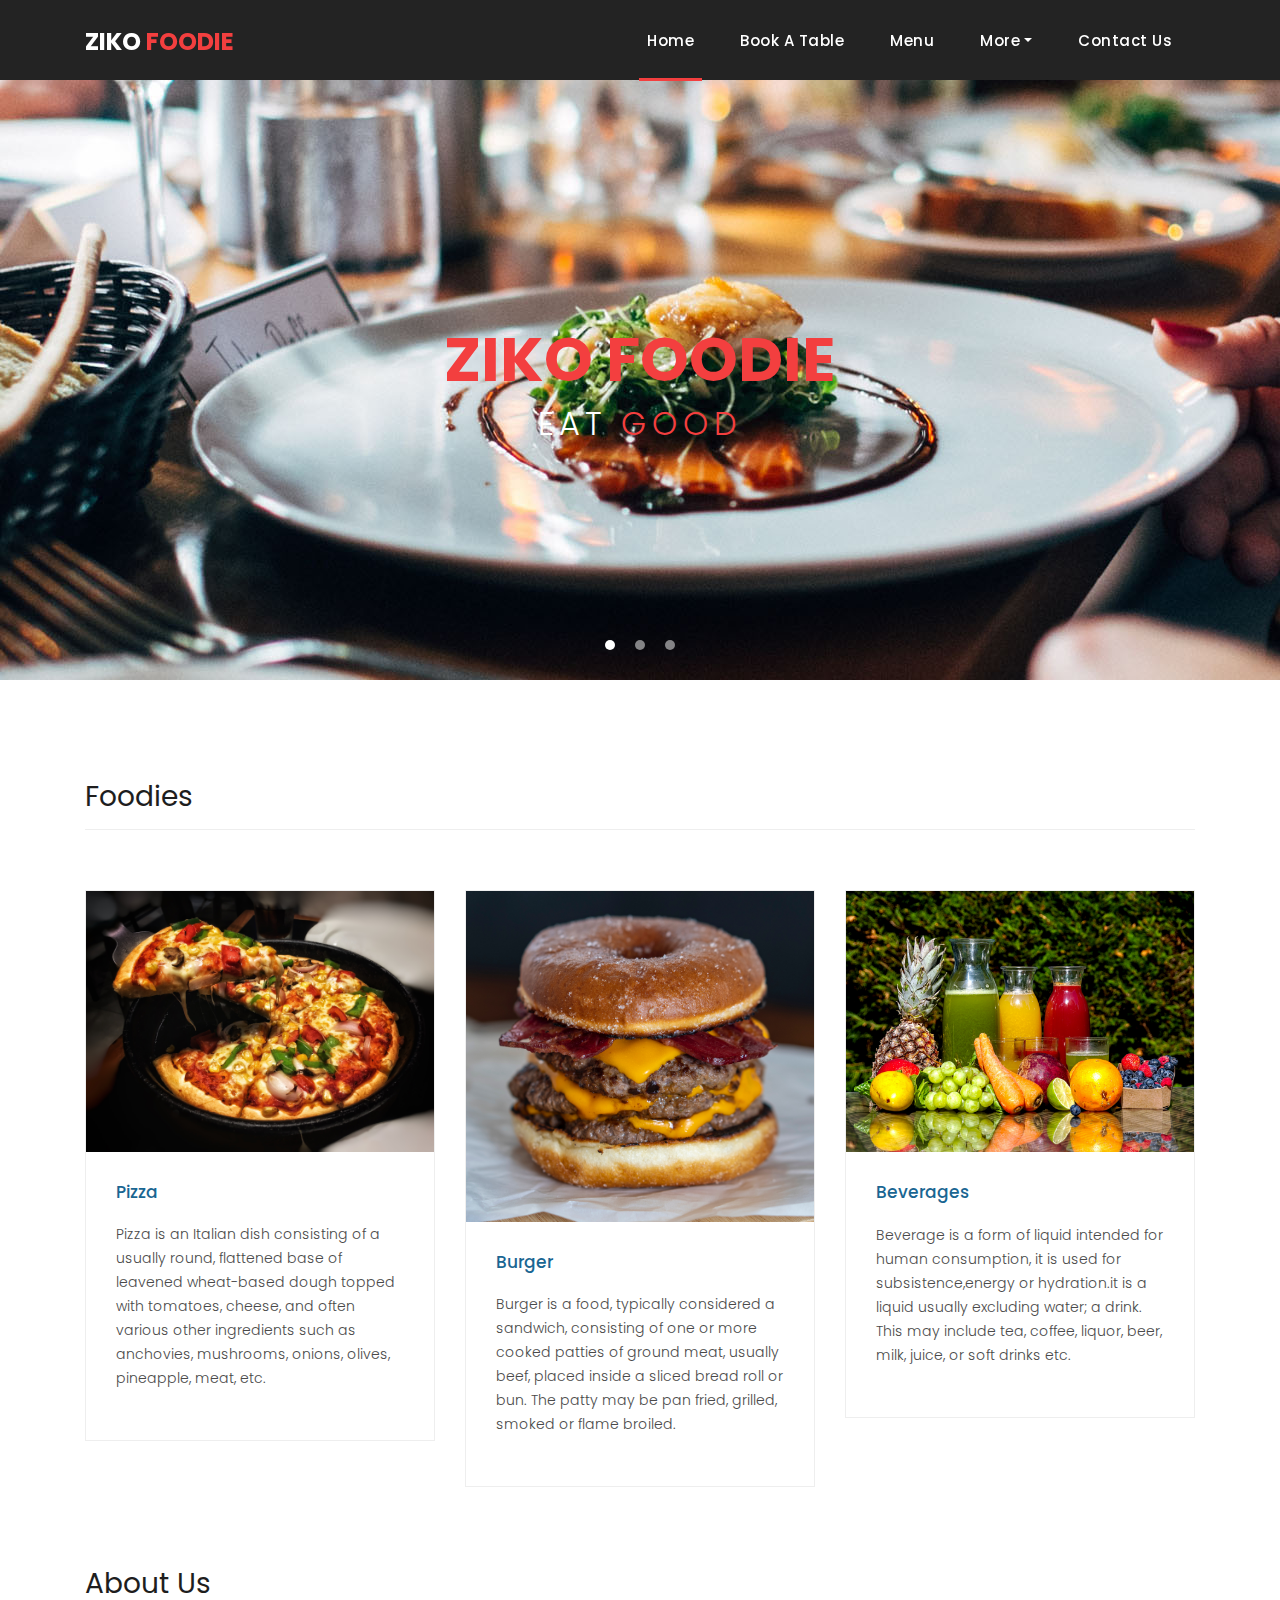
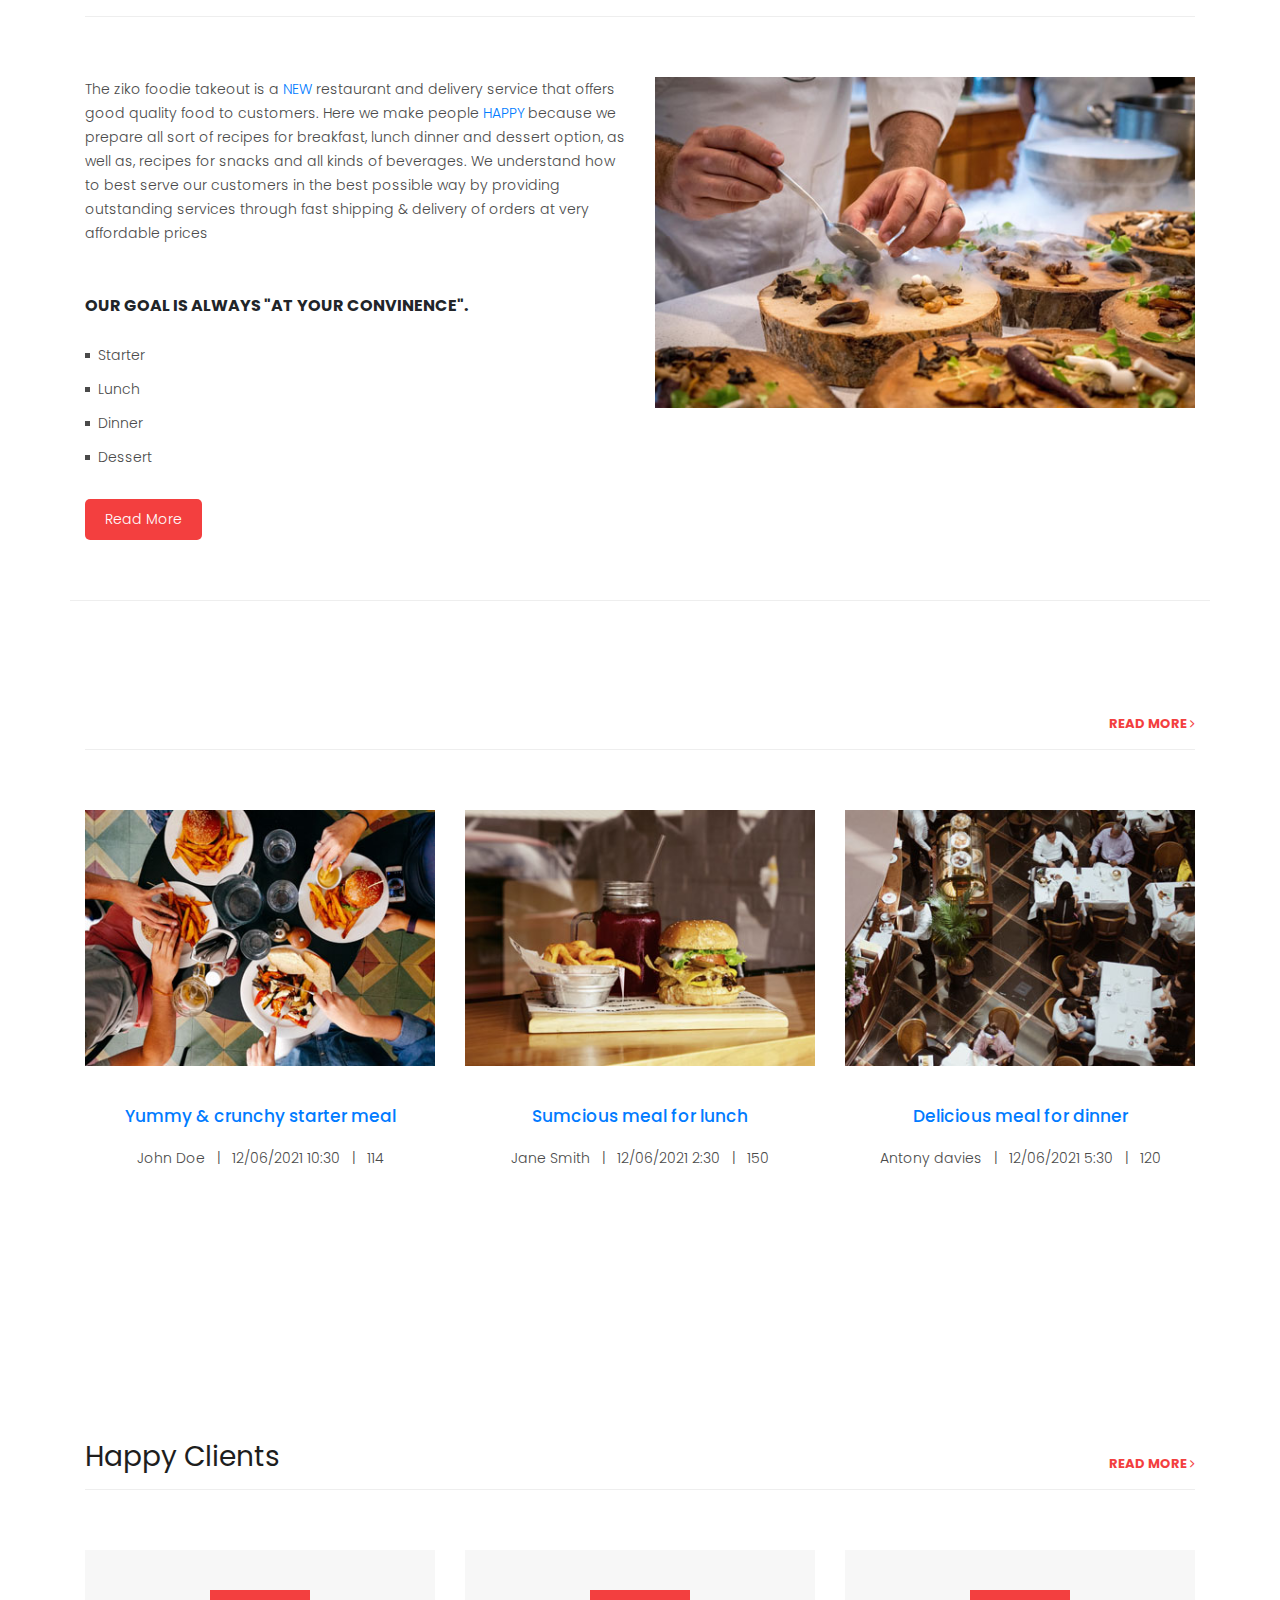
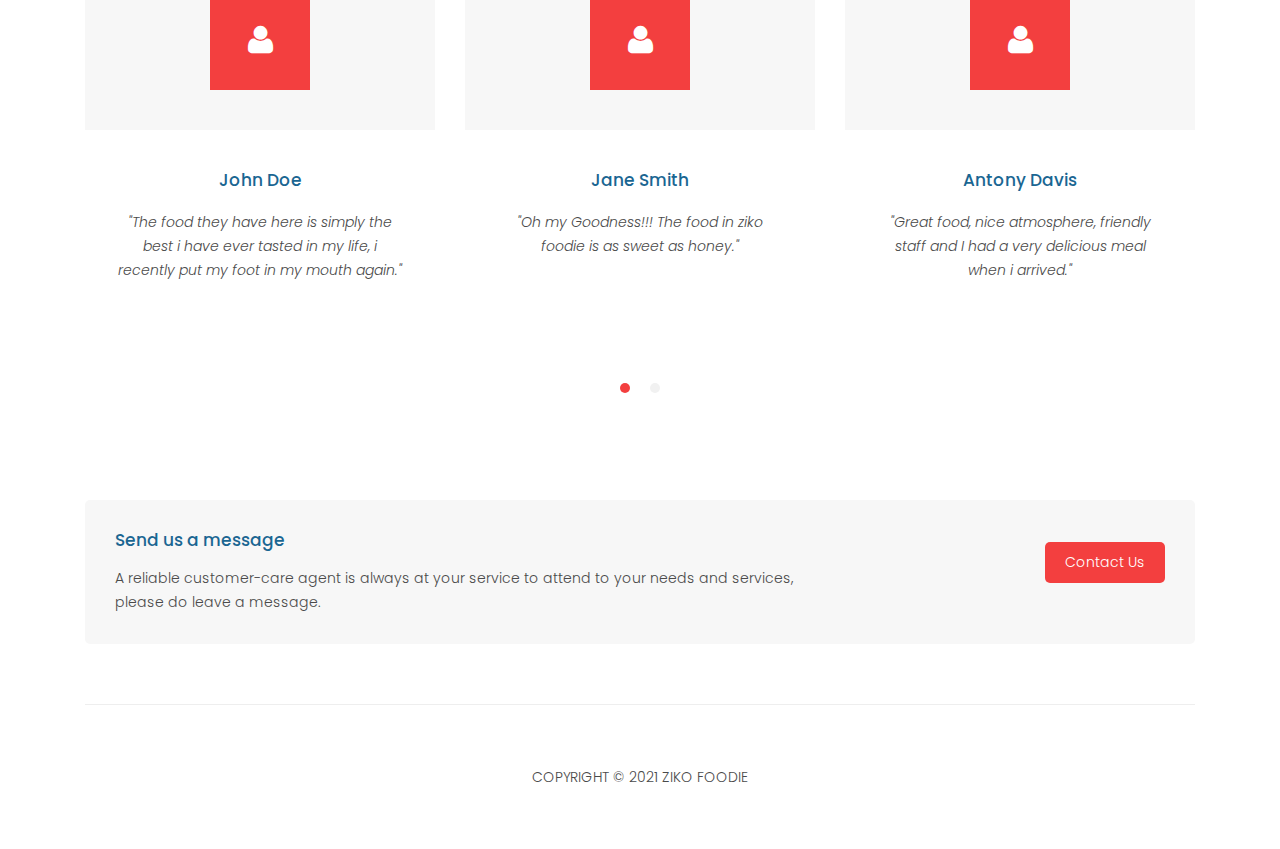
<file: index.html>
<!DOCTYPE html>
<html lang="en">

  <head>

    <meta charset="utf-8">
    <meta name="viewport" content="width=device-width, initial-scale=1, shrink-to-fit=no">
    <meta name="description" content="">
    <meta name="author" content="">
    <link rel="icon" href="assets/images/favicon.ico">
    <link href="https://fonts.googleapis.com/css?family=Poppins:100,200,300,400,500,600,700,800,900&display=swap" rel="stylesheet">

    <title>Home | Ziko Foodie</title>

    <!-- Bootstrap core CSS -->
    <link href="vendor/bootstrap/css/bootstrap.min.css" rel="stylesheet">

    <!-- Additional CSS Files -->
    <link rel="stylesheet" href="assets/css/fontawesome.css">
    <link rel="stylesheet" href="assets/css/style.css">
    <link rel="stylesheet" href="assets/css/owl.css">

  </head>

  <body>

    <!-- ***** Preloader Start ***** -->
    <div id="preloader">
        <div class="jumper">
            <div></div>
            <div></div>
            <div></div>
        </div>
    </div>  
    <!-- ***** Preloader End ***** -->

    <!-- Header -->
    <header class="">
      <nav class="navbar navbar-expand-lg">
        <div class="container">
          <a class="navbar-brand" href="index.html"><h2>Ziko <em>Foodie</em></h2></a>
          <button class="navbar-toggler" type="button" data-toggle="collapse" data-target="#navbarResponsive" aria-controls="navbarResponsive" aria-expanded="false" aria-label="Toggle navigation">
            <span class="navbar-toggler-icon"></span>
          </button>
          <div class="collapse navbar-collapse" id="navbarResponsive">
            <ul class="navbar-nav ml-auto">
                <li class="nav-item active">
                    <a class="nav-link" href="index.html">Home
                      <span class="sr-only">(current)</span>
                    </a>
                </li> 

                <li class="nav-item"><a class="nav-link" href="book-table.html">book a table</a></li>

                <li class="nav-item"><a class="nav-link" href="menu.html">menu</a></li>

                <li class="nav-item dropdown">
                    <a class="nav-link dropdown-toggle" data-toggle="dropdown" href="#" role="button" aria-haspopup="true" aria-expanded="false">More</a>
                    
                    <div class="dropdown-menu">
                      <a class="dropdown-item" href="about-us.html">About Us</a>
                      <a class="dropdown-item" href="blog.html">Blog</a>
                      <a class="dropdown-item" href="testimonials.html">Reviews</a>
                    </div>
                </li>
                
                <li class="nav-item"><a class="nav-link" href="contact.html">Contact Us</a></li>
            </ul>
          </div>
        </div>
      </nav>
    </header>

    <!-- Page Content -->
    <!-- Banner Starts Here -->
    <div class="banner header-text">
      <div class="owl-banner owl-carousel">
        <div class="banner-item-01">
          <div class="text-content">
            <h6 > Ziko Foodie</h6>
            <p>Eat<span style="color: #f33f3f;"> Good</span> </p>
          </div>
        </div>

        <div class="banner-item-02">
          <div class="text-content">
            <h6 > Ziko Foodie</h6>
            <p>Eat<span style="color: #f33f3f;"> Good</span> </p>
          </div>
        </div>

        <div class="banner-item-03">
          <div class="text-content">
            <h6 >Ziko Foodie</h6>
            <p>Eat<span style="color: #f33f3f;"> Good</span> </p>
          </div>
        </div>
      </div>
    </div>
    <!-- Banner Ends Here -->

    <div class="latest-products">
      <div class="container">
        <div class="row">
          <div class="col-md-12">
            <div class="section-heading">
              <h2>Foodies</h2>
            </div>
          </div>
          <div class="col-md-4">
            <div class="product-item">
              <a href="book-table.html"><img src="assets/images/karthik-garikapati-oBbTc1VoT-0-unsplash.jpg" alt=""></a>
              <div class="down-content">
                <a href="book-table.html"><h4>Pizza</h4></a>

                <p>Pizza is an Italian dish consisting of a usually round, flattened base of leavened wheat-based dough topped with tomatoes, cheese, and often various other ingredients such as anchovies, mushrooms, onions, olives, pineapple, meat, etc.</p>
              </div>
            </div>
          </div>

          <div class="col-md-4">
            <div class="product-item">
              <a href="book-table.html"><img src="assets/images/amirali-mirhashemian-b6bYaFOPfmI-unsplash.jpg" alt=""></a>
              <div class="down-content">
                <a href="book-table.html"><h4>Burger</h4></a>

                <p>Burger is a food, typically considered a sandwich, consisting of one or more cooked patties of ground meat, usually beef, placed inside a sliced bread roll or bun. The patty may be pan fried, grilled, smoked or flame broiled.</p>
              </div>
            </div>
          </div>

          <div class="col-md-4">
            <div class="product-item">
              <a href="book-table.html"><img src="assets/images/zlatko-duric-U4QkDQW84sg-unsplash.jpg" alt=""></a>
              <div class="down-content">
                <a href="book-table.html"><h4>Beverages</h4></a>

                <p>Beverage is a form of liquid intended for human consumption, it is used for subsistence,energy or hydration.it is a liquid usually excluding water; a drink. This may include tea, coffee, liquor, beer, milk, juice, or soft drinks etc.</p>
              </div>
            </div>
          </div>
        </div>
      </div>
    </div>

    <div class="best-features">
      <div class="container">
        <div class="row">
          <div class="col-md-12">
            <div class="section-heading">
              <h2>About Us</h2>
            </div>
          </div>
          <div class="col-md-6">
            <div class="left-content">
              <p>The ziko foodie takeout is a <a href="#">NEW</a> restaurant and delivery service that offers good quality food to customers. Here we make people <a href="#">HAPPY</a> because we prepare all sort of recipes for breakfast, lunch dinner and dessert option, as well as, recipes for snacks and all kinds of beverages. We understand how to best serve our customers in the best possible way by providing outstanding services through fast shipping & delivery of orders at very affordable prices </p>
              <br><strong> OUR GOAL IS ALWAYS "AT YOUR CONVINENCE".</strong></p>
              <ul class="featured-list">
                <li><a href="#">Starter</a></li>
                <li><a href="#">Lunch</a></li>
                <li><a href="#">Dinner</a></li>
                <li><a href="#">Dessert</a></li>
              </ul>
              <a href="about-us.html" class="filled-button">Read More</a>
            </div>
          </div>
          <div class="col-md-6">
            <div class="right-image">
              <img src="assets/images/about-1-570x350.jpg" alt="">
            </div>
          </div>
        </div>
      </div>
    </div>

    <div class="services" style="background-image: url(assets/images/other-image-fullscren-1-1920x900.jpg);" >
      <div class="container">
        <div class="row">
          <div class="col-md-12">
            <div class="section-heading">
              <h2>Latest blog posts</h2>

              <a href="blog.html">read more <i class="fa fa-angle-right"></i></a>
            </div>
          </div>

          <div class="col-lg-4 col-md-6">
            <div class="service-item">
              <a href="blog-details.html" class="services-item-image"><img src="assets/images/blog-1-370x270.jpg" class="img-fluid" alt=""></a>

              <div class="down-content">
                <h4><a href="blog-details.html">Yummy & crunchy starter meal</a></h4>

                <p style="margin: 0;"> John Doe &nbsp;&nbsp;|&nbsp;&nbsp; 12/06/2021 10:30 &nbsp;&nbsp;|&nbsp;&nbsp; 114</p>
              </div>
            </div>
          </div>
          <div class="col-lg-4 col-md-6">
            <div class="service-item">
              <a href="blog-details.html" class="services-item-image"><img src="assets/images/blog-2-370x270.jpg" class="img-fluid" alt=""></a>

              <div class="down-content">
                <h4><a href="blog-details.html">Sumcious meal for lunch</a></h4>

                <p style="margin: 0;"> Jane Smith &nbsp;&nbsp;|&nbsp;&nbsp; 12/06/2021 2:30 &nbsp;&nbsp;|&nbsp;&nbsp; 150</p>
              </div>
            </div>
          </div>
          <div class="col-lg-4 col-md-6">
            <div class="service-item">
              <a href="blog-details.html" class="services-item-image"><img src="assets/images/blog-3-370x270.jpg" class="img-fluid" alt=""></a>

              <div class="down-content">
                <h4><a href="blog-details.html">Delicious meal for dinner</a></h4>

                <p style="margin: 0;"> Antony davies &nbsp;&nbsp;|&nbsp;&nbsp; 12/06/2021 5:30 &nbsp;&nbsp;|&nbsp;&nbsp; 120</p>
              </div>
            </div>
          </div>
        </div>
      </div>
    </div>

    <div class="happy-clients">
      <div class="container">
        <div class="row">
          <div class="col-md-12">
            <div class="section-heading">
              <h2>Happy Clients</h2>

              <a href="testimonials.html">read more <i class="fa fa-angle-right"></i></a>
            </div>
          </div>
          <div class="col-md-12">
            <div class="owl-clients owl-carousel text-center">
              <div class="service-item">
                <div class="icon">
                  <i class="fa fa-user"></i>
                </div>
                <div class="down-content">
                  <h4>John Doe</h4>
                  <p class="n-m"><em>"The food they have here is simply the best i have ever tasted in my life, i recently put my foot in my mouth again."</em></p>
                </div>
              </div>
              
              <div class="service-item">
                <div class="icon">
                  <i class="fa fa-user"></i>
                </div>
                <div class="down-content">
                  <h4>Jane Smith</h4>
                  <p class="n-m"><em>"Oh my Goodness!!! The food in ziko foodie is as sweet as honey."</em></p>
                </div>
              </div>
              
              <div class="service-item">
                <div class="icon">
                  <i class="fa fa-user"></i>
                </div>
                <div class="down-content">
                  <h4>Antony Davis</h4>
                  <p class="n-m"><em>"Great food, nice atmosphere, friendly staff and I had a very delicious meal when i arrived."</em></p>
                </div>
              </div>
              
              <div class="service-item">
                <div class="icon">
                  <i class="fa fa-user"></i>
                </div>
                <div class="down-content">
                  <h4>John Doe</h4>
                  <p class="n-m"><em>"Excellent food. Impeccable service and the atmosphere too is wonderful-quant setting with lots of charm."</em></p>
                </div>
              </div>
              
              <div class="service-item">
                <div class="icon">
                  <i class="fa fa-user"></i>
                </div>
                <div class="down-content">
                  <h4>Jane Smith</h4>
                  <p class="n-m"><em>"Great service, fantastic food, always reliably on point, resonably prices and good portions."</em></p>
                </div>
              </div>
              
              <div class="service-item">
                <div class="icon">
                  <i class="fa fa-user"></i>
                </div>
                <div class="down-content">
                  <h4>Antony Davis</h4>
                  <p class="n-m"><em>"Truly a place i will return to for exceptional flavors. A real jem. Waitstaff were very attentive and took pride in excellent service."</em></p>
                </div>
              </div>
            </div>
          </div>
        </div>
      </div>
    </div>


    <div class="call-to-action">
      <div class="container">
        <div class="row">
          <div class="col-md-12">
            <div class="inner-content">
              <div class="row">
                <div class="col-md-8">
                  <h4>Send us a message</h4>
                  <p> A reliable customer-care agent is always at your service to attend to your needs and services, please do leave a message.</p>
                </div>
                <div class="col-lg-4 col-md-6 text-right">
                  <a href="contact.html" class="filled-button">Contact Us</a>
                </div>
              </div>
            </div>
          </div>
        </div>
      </div>
    </div>

    
    <footer>
      <div class="container">
        <div class="row">
          <div class="col-md-12">
            <div class="inner-content">
              <p>Copyright © 2021 Ziko Foodie</a></p>
            </div>
          </div>
        </div>
      </div>
    </footer>


    <!-- Bootstrap core JavaScript -->
    <script src="vendor/jquery/jquery.min.js"></script>
    <script src="vendor/bootstrap/js/bootstrap.bundle.min.js"></script>


    <!-- Additional Scripts -->
    <script src="assets/js/custom.js"></script>
    <script src="assets/js/owl.js"></script>
  </body>
</html>
</file>
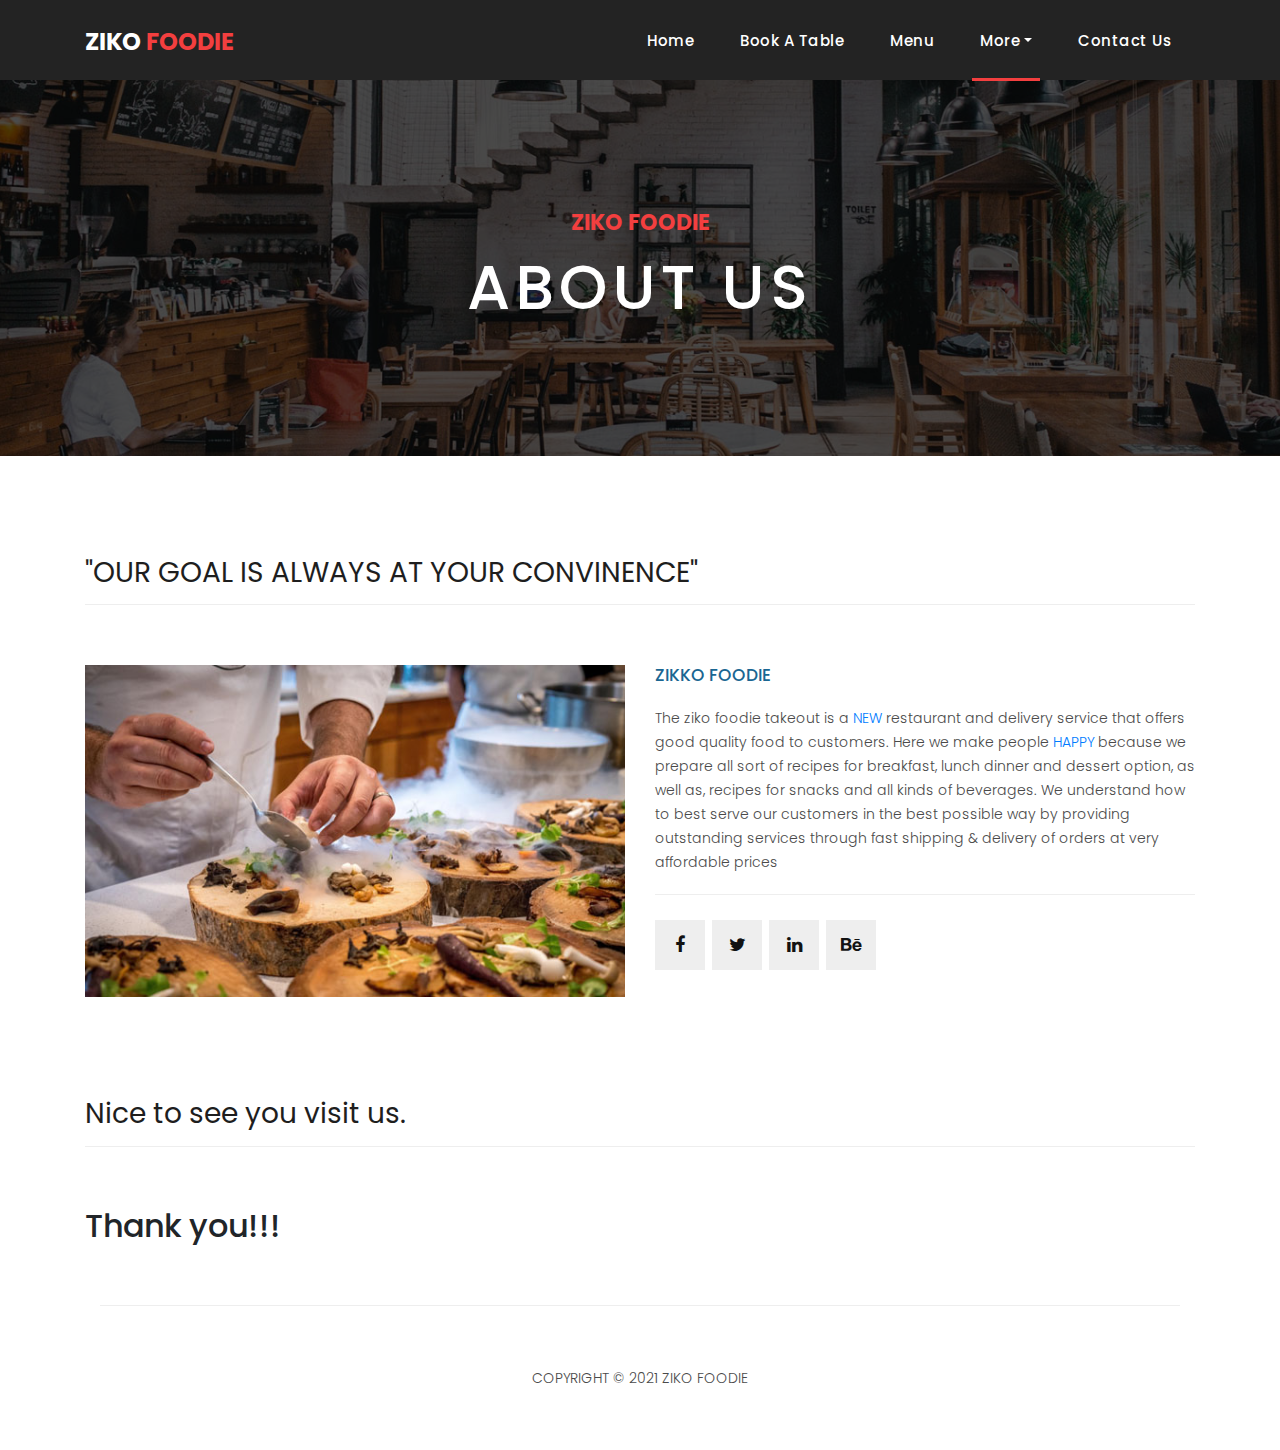
<file: about-us.html>
<!DOCTYPE html>
<html lang="en">

  <head>

    <meta charset="utf-8">
    <meta name="viewport" content="width=device-width, initial-scale=1, shrink-to-fit=no">
    <meta name="description" content="">
    <meta name="author" content="">
    <link rel="icon" href="assets/images/favicon.ico">

    <link href="https://fonts.googleapis.com/css?family=Poppins:100,200,300,400,500,600,700,800,900&display=swap" rel="stylesheet">

    <title>About | Ziko Foodie</title>

    <!-- Bootstrap core CSS -->
    <link href="vendor/bootstrap/css/bootstrap.min.css" rel="stylesheet">

    <!-- Additional CSS Files -->
    <link rel="stylesheet" href="assets/css/fontawesome.css">
    <link rel="stylesheet" href="assets/css/style.css">
    <link rel="stylesheet" href="assets/css/owl.css">

  </head>

  <body>

    <!-- ***** Preloader Start ***** -->
    <div id="preloader">
        <div class="jumper">
            <div></div>
            <div></div>
            <div></div>
        </div>
    </div>  
    <!-- ***** Preloader End ***** -->

    <!-- Header -->
    <header class="">
      <nav class="navbar navbar-expand-lg">
        <div class="container">
          <a class="navbar-brand" href="index.html"><h2>Ziko <em>Foodie</em></h2></a>
          <button class="navbar-toggler" type="button" data-toggle="collapse" data-target="#navbarResponsive" aria-controls="navbarResponsive" aria-expanded="false" aria-label="Toggle navigation">
            <span class="navbar-toggler-icon"></span>
          </button>
          <div class="collapse navbar-collapse" id="navbarResponsive">
            <ul class="navbar-nav ml-auto">
                <li class="nav-item">
                    <a class="nav-link" href="index.html">Home
                      <span class="sr-only">(current)</span>
                    </a>
                </li> 

                <li class="nav-item"><a class="nav-link" href="book-table.html">Book A Table</a></li>

                <li class="nav-item"><a class="nav-link" href="menu.html">Menu</a></li>

                <li class="nav-item dropdown active">
                    <a class="nav-link dropdown-toggle" data-toggle="dropdown" href="#" role="button" aria-haspopup="true" aria-expanded="false">More</a>
                    
                    <div class="dropdown-menu">
                      <a class="dropdown-item active" href="about-us.html">About Us</a>
                      <a class="dropdown-item" href="blog.html">Blog</a>
                      <a class="dropdown-item" href="testimonials.html">Testimonials</a>
                    </div>
                </li>
                
                <li class="nav-item"><a class="nav-link" href="contact.html">Contact Us</a></li>
            </ul>
          </div>
        </div>
      </nav>
    </header>

    <!-- Page Content -->
    <div class="page-heading about-heading header-text" style="background-image: url(assets/images/heading-1-1920x500.jpg);">
      <div class="container">
        <div class="row">
          <div class="col-md-12">
            <div class="text-content">
              <h4>Ziko Foodie</h4>
              <h2>About Us</h2>
            </div>
          </div>
        </div>
      </div>
    </div>


    <div class="best-features about-features">
      <div class="container">
        <div class="row">
          <div class="col-md-12">
            <div class="section-heading">
              <h2>"OUR GOAL IS ALWAYS AT YOUR CONVINENCE"</h2>
            </div>
          </div>
          <div class="col-md-6">
            <div class="right-image">
              <img src="assets/images/about-1-570x350.jpg" alt="">
            </div>
          </div>
          <div class="col-md-6">
            <div class="left-content">
              <h4>ZIKKO FOODIE</h4>
              <p>The ziko foodie takeout is a <a href="#">NEW</a> restaurant and delivery service that offers good quality food to customers. Here we make people <a href="#">HAPPY</a> because we prepare all sort of recipes for breakfast, lunch dinner and dessert option, as well as, recipes for snacks and all kinds of beverages. We understand how to best serve our customers in the best possible way by providing outstanding services through fast shipping & delivery of orders at very affordable prices</p>
              <ul class="social-icons">
                <li><a href="#"><i class="fa fa-facebook"></i></a></li>
                <li><a href="#"><i class="fa fa-twitter"></i></a></li>
                <li><a href="#"><i class="fa fa-linkedin"></i></a></li>
                <li><a href="#"><i class="fa fa-behance"></i></a></li>
              </ul>
            </div>
          </div>
        </div>
      </div>
    </div>

    
    <div class="team-members">
      <div class="container">
        <div class="row">
          <div class="col-md-12">
            <div class="section-heading">
              <h2>Nice to see you visit us.</h2>
            </div>

            <h2>Thank you!!!</h2>

    <footer>
      <div class="container">
        <div class="row">
          <div class="col-md-12">
            <div class="inner-content">
              <p>Copyright © 2021 Ziko Foodie</p>
            </div>
          </div>
        </div>
      </div>
    </footer>


    <!-- Bootstrap core JavaScript -->
    <script src="vendor/jquery/jquery.min.js"></script>
    <script src="vendor/bootstrap/js/bootstrap.bundle.min.js"></script>


    <!-- Additional Scripts -->
    <script src="assets/js/custom.js"></script>
    <script src="assets/js/owl.js"></script>
  </body>

</html>
</file>
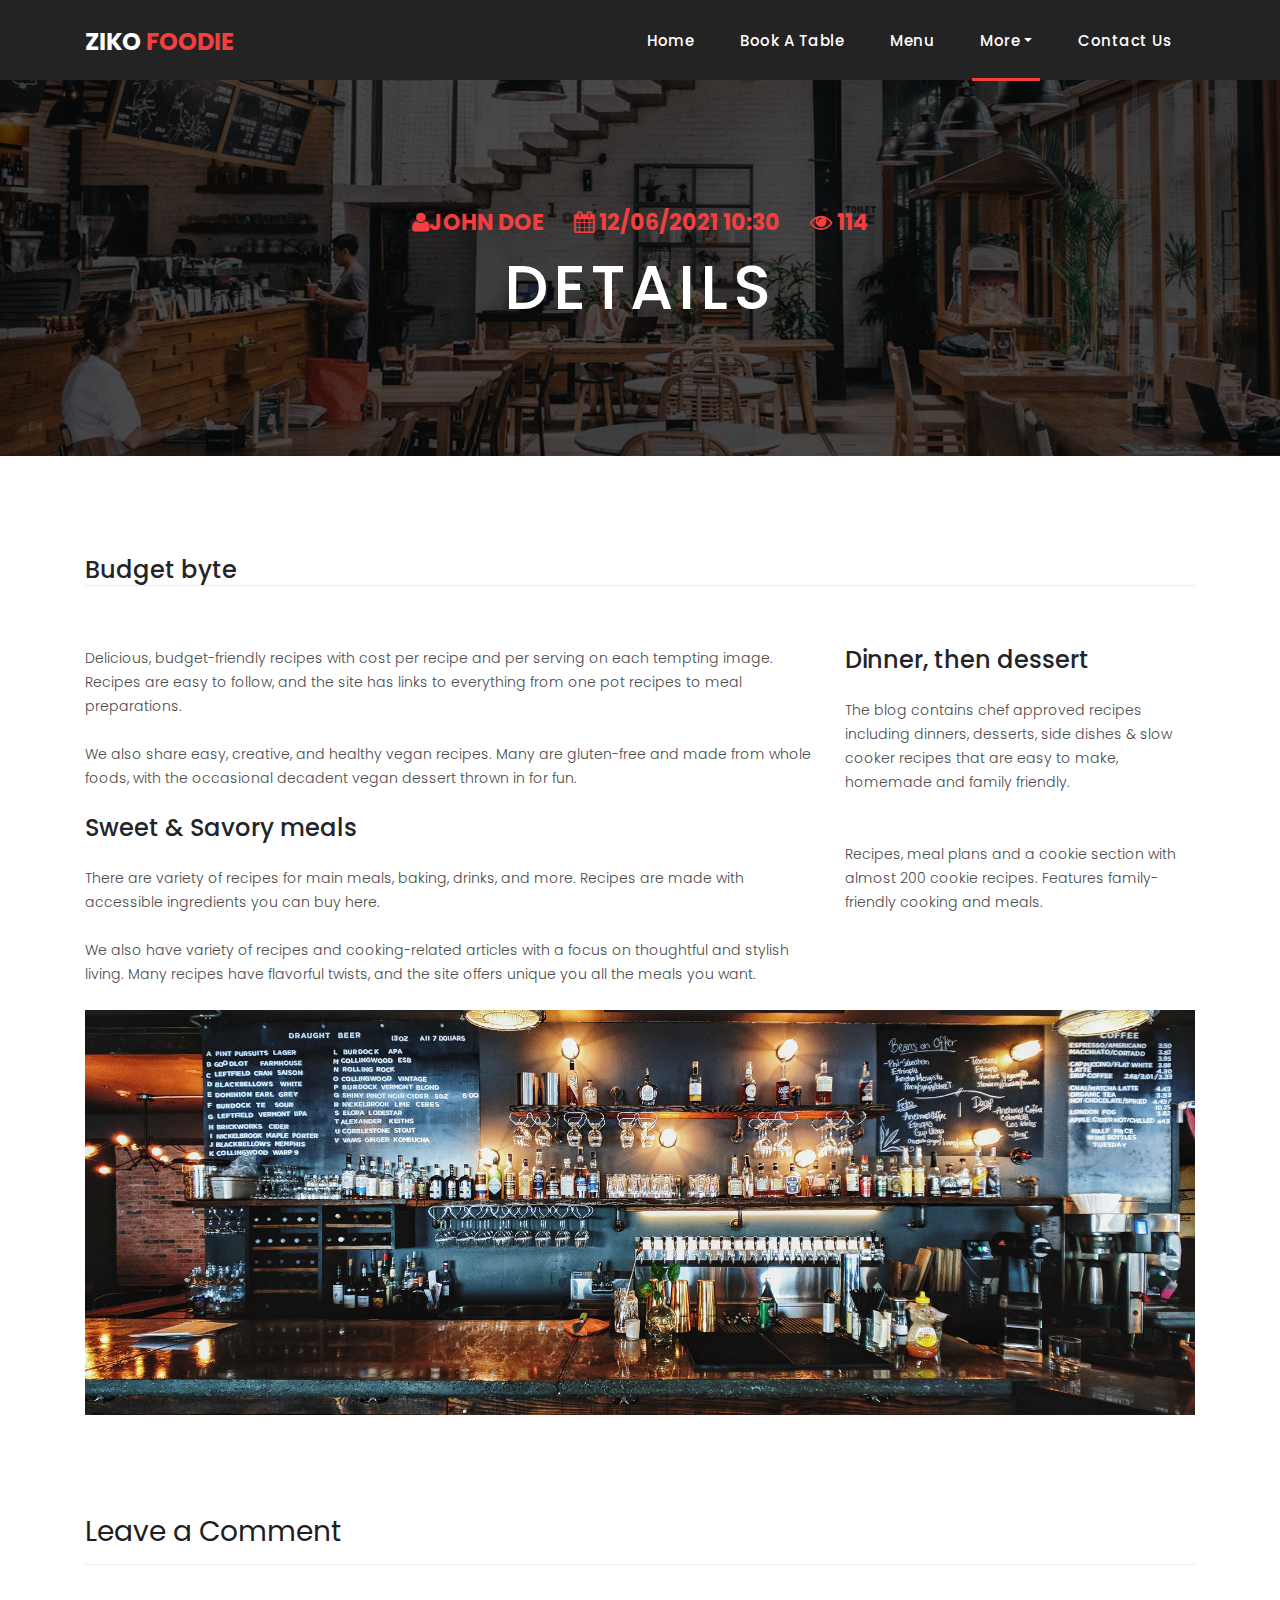
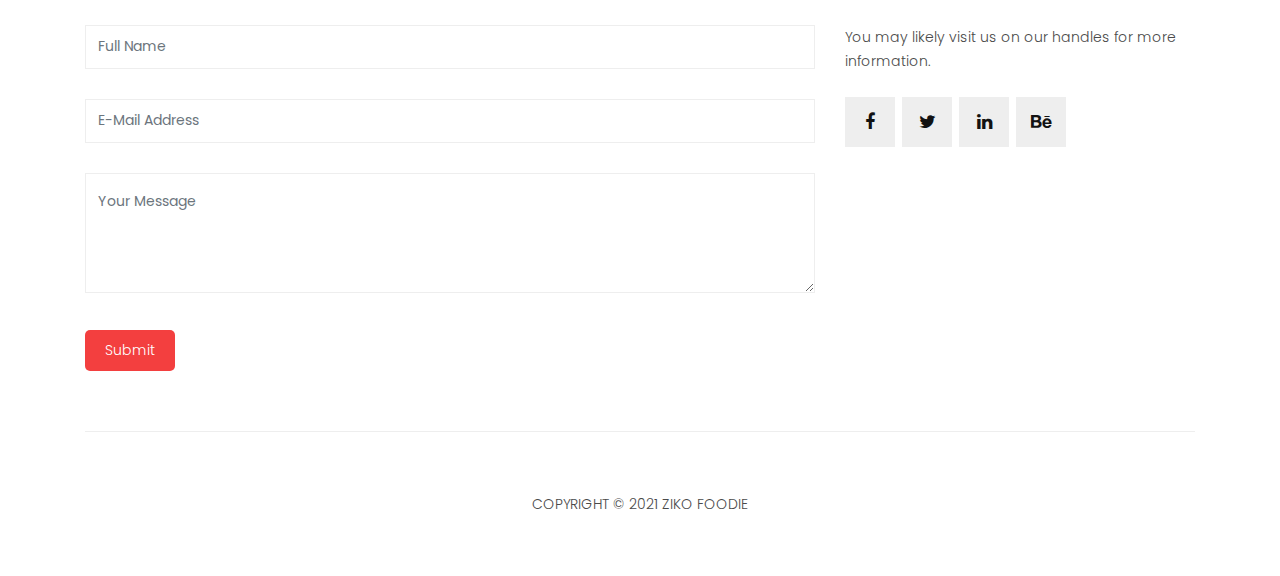
<file: blog-details.html>
<!DOCTYPE html>
<html lang="en">

  <head>

    <meta charset="utf-8">
    <meta name="viewport" content="width=device-width, initial-scale=1, shrink-to-fit=no">
    <meta name="description" content="">
    <meta name="author" content="">
    <link rel="icon" href="assets/images/favicon.ico">

    <link href="https://fonts.googleapis.com/css?family=Poppins:100,200,300,400,500,600,700,800,900&display=swap" rel="stylesheet">

    <title>Blog-details | Ziko Foodie</title>

    <!-- Bootstrap core CSS -->
    <link href="vendor/bootstrap/css/bootstrap.min.css" rel="stylesheet">

    <!-- Additional CSS Files -->
    <link rel="stylesheet" href="assets/css/fontawesome.css">
    <link rel="stylesheet" href="assets/css/style.css">
    <link rel="stylesheet" href="assets/css/owl.css">

  </head>

  <body>

    <!-- ***** Preloader Start ***** -->
    <div id="preloader">
        <div class="jumper">
            <div></div>
            <div></div>
            <div></div>
        </div>
    </div>  
    <!-- ***** Preloader End ***** -->

    <!-- Header -->
    <header class="">
      <nav class="navbar navbar-expand-lg">
        <div class="container">
          <a class="navbar-brand" href="index.html"><h2>Ziko <em> Foodie</em></h2></a>
          <button class="navbar-toggler" type="button" data-toggle="collapse" data-target="#navbarResponsive" aria-controls="navbarResponsive" aria-expanded="false" aria-label="Toggle navigation">
            <span class="navbar-toggler-icon"></span>
          </button>
          <div class="collapse navbar-collapse" id="navbarResponsive">
            <ul class="navbar-nav ml-auto">
                <li class="nav-item">
                    <a class="nav-link" href="index.html">Home
                      <span class="sr-only">(current)</span>
                    </a>
                </li> 

                <li class="nav-item"><a class="nav-link" href="book-table.html">Book A Table</a></li>

                <li class="nav-item"><a class="nav-link" href="menu.html">Menu</a></li>

                <li class="nav-item dropdown active">
                    <a class="nav-link dropdown-toggle" data-toggle="dropdown" href="#" role="button" aria-haspopup="true" aria-expanded="false">More</a>
                    
                    <div class="dropdown-menu">
                      <a class="dropdown-item" href="about-us.html">About Us</a>
                      <a class="dropdown-item active" href="blog.html">Blog</a>
                      <a class="dropdown-item" href="testimonials.html">Testimonials</a>
                    </div>
                </li>
                
                <li class="nav-item"><a class="nav-link" href="contact.html">Contact Us</a></li>
            </ul>
          </div>
        </div>
      </nav>
    </header>

    <!-- Page Content -->
    <div class="page-heading about-heading header-text" style="background-image: url(assets/images/heading-6-1920x500.jpg);">
      <div class="container">
        <div class="row">
          <div class="col-md-12">
            <div class="text-content">
              <h4><i class="fa fa-user"></i>John Doe  &nbsp;&nbsp;&nbsp;&nbsp;  <i class="fa fa-calendar"></i> 12/06/2021 10:30   &nbsp;&nbsp;&nbsp;&nbsp; <i class="fa fa-eye"></i> 114</h4>
              <h2>Details</h2>
            </div>
          </div>
        </div>
      </div>
    </div>

    <div class="products">
      <div class="container">
        <div class="row">
            <div class="col-md-12">
              <div class="section-heading">
                <h4>Budget byte</h4>
              </div>
            </div>

            <div class="col-md-8">
                <p>Delicious, budget-friendly recipes with cost per recipe and per serving on each tempting image. Recipes are easy to follow, and the site has links to everything from one pot recipes to meal preparations. <br>

                <br>

                We also share easy, creative, and healthy vegan recipes. Many are gluten-free and made from whole foods, with the occasional decadent vegan dessert thrown in for fun.</p>

                <br>

                <h4>Sweet & Savory meals</h4>

                <br>

                <p>There are variety of recipes for main meals, baking, drinks, and more. Recipes are made with accessible ingredients you can buy here.<br>

                <br> We also have variety of recipes and cooking-related articles with a focus on thoughtful and stylish living. Many recipes have flavorful twists, and the site offers unique you all the meals you want.</p>
            </div>

            <div class="col-md-4">
              <div class="left-content">
                <h4>Dinner, then dessert</h4>

                <br>
                
                <p>The blog contains chef approved recipes including dinners, desserts, side dishes & slow cooker recipes that are easy to make, homemade and family friendly.</p>
                <br><br>
                <p>Recipes, meal plans and a cookie section with almost 200 cookie recipes. Features family-friendly cooking and meals.</p>
              </div>
            </div>
        </div>

        <br>
        
        <div>
          <img src="assets/images/blog-image-fullscren-1-1920x700.jpg" class="img-fluid" alt="">
        </div>
      </div>
    </div>

    <div class="send-message">
      <div class="container">
        <div class="row">
          <div class="col-md-12">
            <div class="section-heading">
              <h2>Leave a Comment</h2>
            </div>
          </div>
          <div class="col-md-8">
            <div class="contact-form">
              <form id="contact" action="" method="post">
                <div class="row">
                  <div class="col-lg-12 col-md-12 col-sm-12">
                    <fieldset>
                      <input name="name" type="text" class="form-control" id="name" placeholder="Full Name" required="">
                    </fieldset>
                  </div>
                  <div class="col-lg-12 col-md-12 col-sm-12">
                    <fieldset>
                      <input name="email" type="text" class="form-control" id="email" placeholder="E-Mail Address" required="">
                    </fieldset>
                  </div>
                  <div class="col-lg-12">
                    <fieldset>
                      <textarea name="message" rows="6" class="form-control" id="message" placeholder="Your Message" required=""></textarea>
                    </fieldset>
                  </div>
                  <div class="col-lg-12">
                    <fieldset>
                      <button type="submit" id="form-submit" class="filled-button">Submit</button>
                    </fieldset>
                  </div>
                </div>
              </form>
            </div>
          </div>

          <div class="col-md-4">
              <div class="left-content">

                <p>You may likely visit us on our handles for more information.</p>

                <br> 

                <ul class="social-icons">
                  <li><a href="#"><i class="fa fa-facebook"></i></a></li>
                  <li><a href="#"><i class="fa fa-twitter"></i></a></li>
                  <li><a href="#"><i class="fa fa-linkedin"></i></a></li>
                  <li><a href="#"><i class="fa fa-behance"></i></a></li>
                </ul>
              </div>
            </div>
        </div>
      </div>
    </div>

    <footer>
      <div class="container">
        <div class="row">
          <div class="col-md-12">
            <div class="inner-content">
              <p>Copyright © 2021 Ziko Foodie</a></p>
            </div>
          </div>
        </div>
      </div>
    </footer>

    <!-- Modal -->
    <div class="modal fade" id="exampleModal" tabindex="-1" role="dialog" aria-labelledby="exampleModalLabel" aria-hidden="true">
      <div class="modal-dialog modal-lg" role="document">
        <div class="modal-content">
          <div class="modal-header">
            <h5 class="modal-title" id="exampleModalLabel">Book Now</h5>
            <button type="button" class="close" data-dismiss="modal" aria-label="Close">
              <span aria-hidden="true">&times;</span>
            </button>
          </div>
          <div class="modal-body">
            <div class="contact-form">
              <form action="#" id="contact">
                  <div class="row">
                       <div class="col-md-6">
                          <fieldset>
                            <input type="text" class="form-control" placeholder="Pick-up location" required="">
                          </fieldset>
                       </div>

                       <div class="col-md-6">
                          <fieldset>
                            <input type="text" class="form-control" placeholder="Return location" required="">
                          </fieldset>
                       </div>
                  </div>

                  <div class="row">
                       <div class="col-md-6">
                          <fieldset>
                            <input type="text" class="form-control" placeholder="Pick-up date/time" required="">
                          </fieldset>
                       </div>

                       <div class="col-md-6">
                          <fieldset>
                            <input type="text" class="form-control" placeholder="Return date/time" required="">
                          </fieldset>
                       </div>
                  </div>
                  <input type="text" class="form-control" placeholder="Enter full name" required="">

                  <div class="row">
                       <div class="col-md-6">
                          <fieldset>
                            <input type="text" class="form-control" placeholder="Enter email address" required="">
                          </fieldset>
                       </div>

                       <div class="col-md-6">
                          <fieldset>
                            <input type="text" class="form-control" placeholder="Enter phone" required="">
                          </fieldset>
                       </div>
                  </div>
              </form>
           </div>
          </div>
          <div class="modal-footer">
            <button type="button" class="btn btn-secondary" data-dismiss="modal">Cancel</button>
            <button type="button" class="btn btn-primary">Book Now</button>
          </div>
        </div>
      </div>
    </div>


    <!-- Bootstrap core JavaScript -->
    <script src="vendor/jquery/jquery.min.js"></script>
    <script src="vendor/bootstrap/js/bootstrap.bundle.min.js"></script>


    <!-- Additional Scripts -->
    <script src="assets/js/custom.js"></script>
    <script src="assets/js/owl.js"></script>
  </body>

</html>
</file>
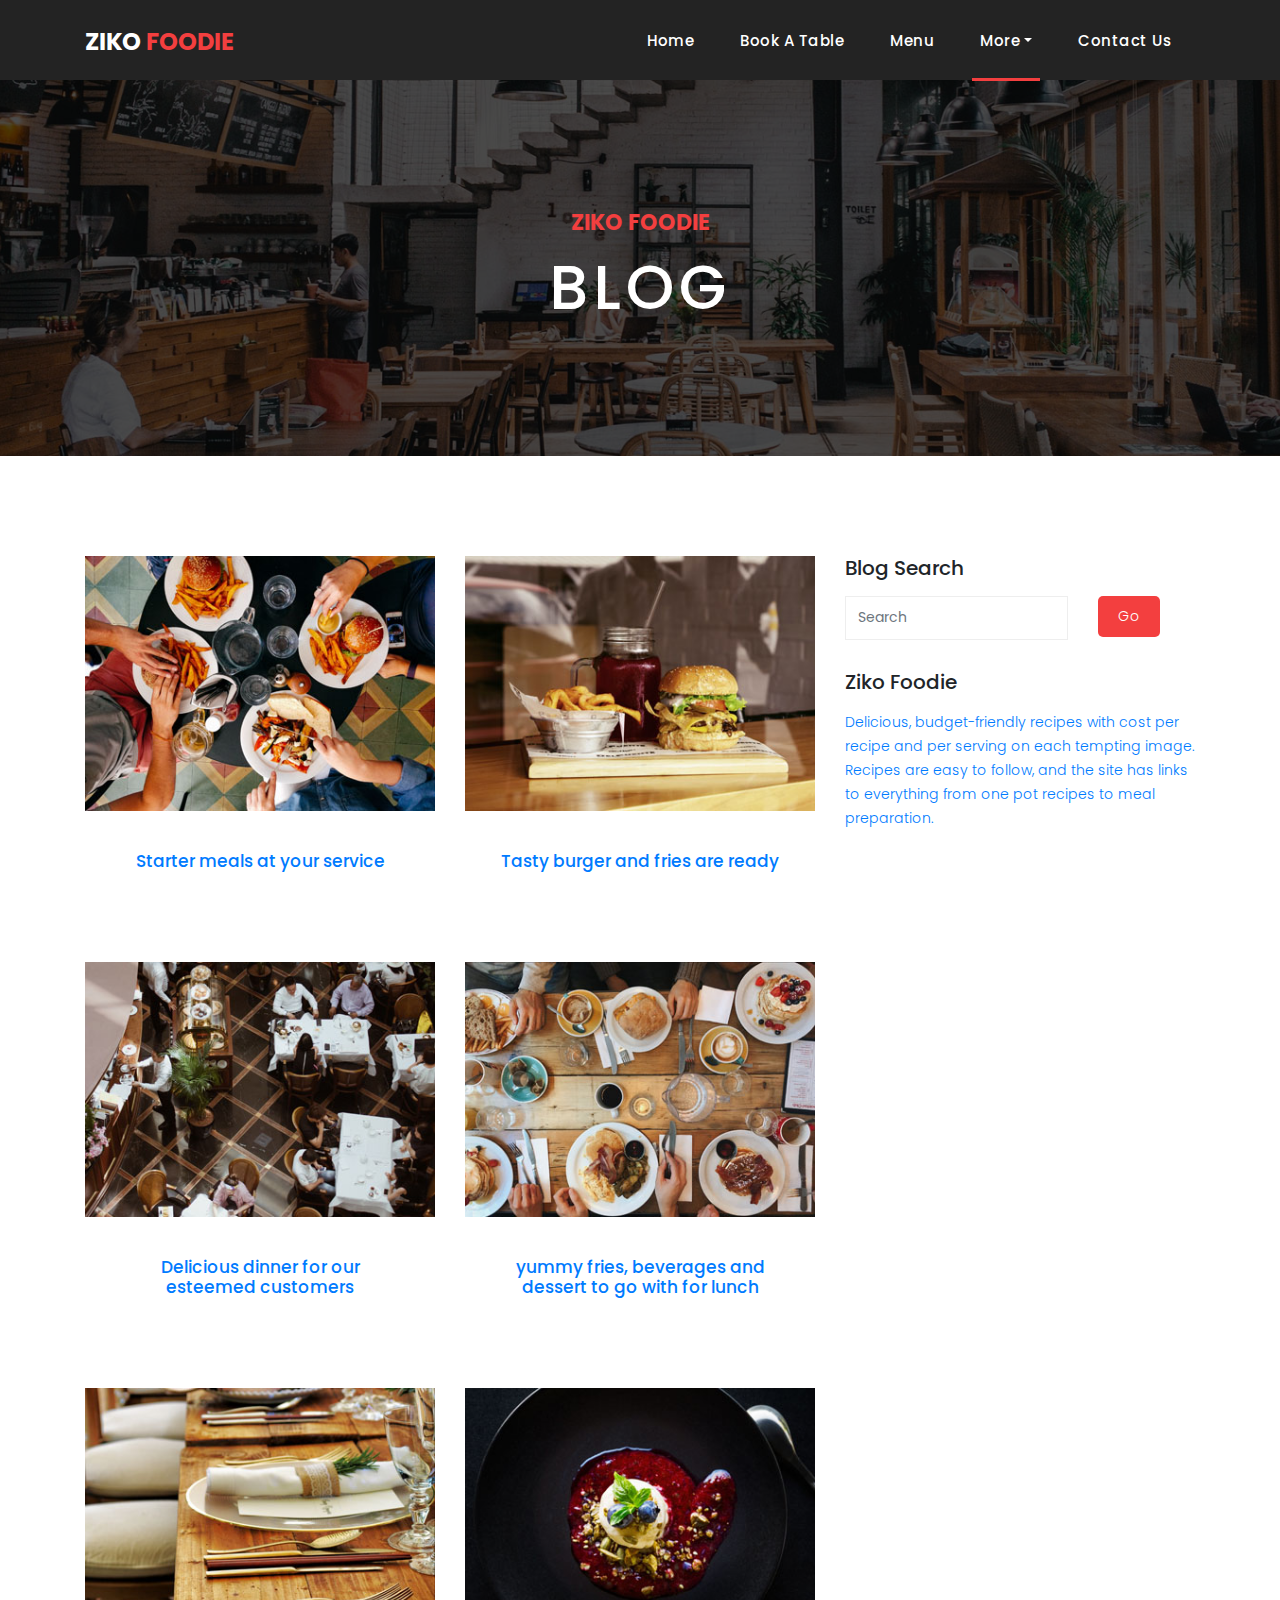
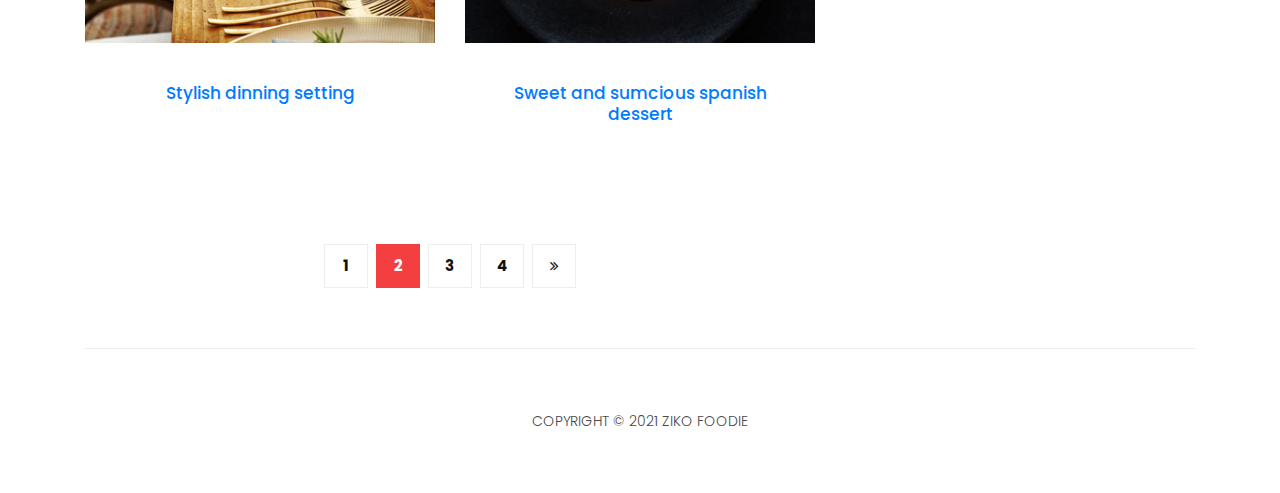
<file: blog.html>
<!DOCTYPE html>
<html lang="en">

  <head>

    <meta charset="utf-8">
    <meta name="viewport" content="width=device-width, initial-scale=1, shrink-to-fit=no">
    <meta name="description" content="">
    <meta name="author" content="">
    <link rel="icon" href="assets/images/favicon.ico">

    <link href="https://fonts.googleapis.com/css?family=Poppins:100,200,300,400,500,600,700,800,900&display=swap" rel="stylesheet">

    <title>Blog | Ziko Foodie</title>

    <!-- Bootstrap core CSS -->
    <link href="vendor/bootstrap/css/bootstrap.min.css" rel="stylesheet">

    <!-- Additional CSS Files -->
    <link rel="stylesheet" href="assets/css/fontawesome.css">
    <link rel="stylesheet" href="assets/css/style.css">
    <link rel="stylesheet" href="assets/css/owl.css">

  </head>

  <body>

    <!-- ***** Preloader Start ***** -->
    <div id="preloader">
        <div class="jumper">
            <div></div>
            <div></div>
            <div></div>
        </div>
    </div>  
    <!-- ***** Preloader End ***** -->

    <!-- Header -->
    <header class="">
      <nav class="navbar navbar-expand-lg">
        <div class="container">
          <a class="navbar-brand" href="index.html"><h2>Ziko <em> Foodie</em></h2></a>
          <button class="navbar-toggler" type="button" data-toggle="collapse" data-target="#navbarResponsive" aria-controls="navbarResponsive" aria-expanded="false" aria-label="Toggle navigation">
            <span class="navbar-toggler-icon"></span>
          </button>
          <div class="collapse navbar-collapse" id="navbarResponsive">
            <ul class="navbar-nav ml-auto">
                <li class="nav-item">
                    <a class="nav-link" href="index.html">Home
                      <span class="sr-only">(current)</span>
                    </a>
                </li> 

                <li class="nav-item"><a class="nav-link" href="book-table.html">Book A Table</a></li>

                <li class="nav-item"><a class="nav-link" href="menu.html">Menu</a></li>

                <li class="nav-item dropdown active">
                    <a class="nav-link dropdown-toggle" data-toggle="dropdown" href="#" role="button" aria-haspopup="true" aria-expanded="false">More</a>
                    
                    <div class="dropdown-menu">
                      <a class="dropdown-item" href="about-us.html">About Us</a>
                      <a class="dropdown-item active" href="blog.html">Blog</a>
                      <a class="dropdown-item" href="testimonials.html">Testimonials</a>
                    </div>
                </li>
                
                <li class="nav-item"><a class="nav-link" href="contact.html">Contact Us</a></li>
            </ul>
          </div>
        </div>
      </nav>
    </header>

    <!-- Page Content -->
    <div class="page-heading about-heading header-text" style="background-image: url(assets/images/heading-6-1920x500.jpg);">
      <div class="container">
        <div class="row">
          <div class="col-md-12">
            <div class="text-content">
              <h4>Ziko Foodie</h4>
              <h2>Blog</h2>
            </div>
          </div>
        </div>
      </div>
    </div>

    <div class="products">
      <div class="container">
        <div class="row">
          <div class="col-md-8">
            <div class="row">
              <div class="col-md-6">
                <div class="service-item">
                  <a href="blog-details.html" class="services-item-image"><img src="assets/images/blog-1-370x270.jpg" class="img-fluid" alt=""></a>

                  <div class="down-content">
                    <h4><a href="blog-details.html">Starter meals at your service</a></h4>
                  </div>
                </div>
              </div>
              <div class="col-md-6">
                <div class="service-item">
                  <a href="blog-details.html" class="services-item-image"><img src="assets/images/blog-2-370x270.jpg" class="img-fluid" alt=""></a>

                  <div class="down-content">
                    <h4><a href="blog-details.html">Tasty burger and fries are ready</a></h4>
                  </div>
                </div>
              </div>
              <div class="col-md-6">
                <div class="service-item">
                  <a href="blog-details.html" class="services-item-image"><img src="assets/images/blog-3-370x270.jpg" class="img-fluid" alt=""></a>

                  <div class="down-content">
                    <h4><a href="blog-details.html">Delicious dinner for our esteemed customers</a></h4>
                  </div>
                </div>
              </div>

              <div class="col-md-6">
                <div class="service-item">
                  <a href="blog-details.html" class="services-item-image"><img src="assets/images/blog-4-370x270.jpg" class="img-fluid" alt=""></a>

                  <div class="down-content">
                    <h4><a href="blog-details.html">yummy fries, beverages and dessert to go with for lunch</a></h4>
                  </div>
                </div>
              </div>
              <div class="col-md-6">
                <div class="service-item">
                  <a href="blog-details.html" class="services-item-image"><img src="assets/images/blog-5-370x270.jpg" class="img-fluid" alt=""></a>

                  <div class="down-content">
                    <h4><a href="blog-details.html">Stylish dinning setting</a></h4>
                  </div>
                </div>
              </div>
              <div class="col-md-6">
                <div class="service-item">
                  <a href="blog-details.html" class="services-item-image"><img src="assets/images/blog-6-370x270.jpg" class="img-fluid" alt=""></a>

                  <div class="down-content">
                    <h4><a href="blog-details.html">Sweet and sumcious spanish dessert</a></h4>
                  </div>
                </div>
              </div>

              <div class="col-md-12">
                <ul class="pages">
                  <li><a href="#">1</a></li>
                  <li class="active"><a href="#">2</a></li>
                  <li><a href="#">3</a></li>
                  <li><a href="#">4</a></li>
                  <li><a href="#"><i class="fa fa-angle-double-right"></i></a></li>
                </ul>
              </div>
            </div>
          </div>

          <div class="col-md-4">
            <div class="contact-form">
              <div class="form-group">
                <h5>Blog Search</h5>
              </div>

              <div class="row">
                <div class="col-8">
                  <input type="text" class="form-control" placeholder="Search" aria-label="Search" aria-describedby="basic-addon2">
                </div>

                <div class="col-4">
                  <button class="filled-button" type="button">Go</button>
                </div>
              </div>
            </div>

            <div class="form-group">
              <h5>Ziko Foodie</h5>
            </div>

            <p><a href="blog-details.html">Delicious, budget-friendly recipes with cost per recipe and per serving on each tempting image.</a></p>
            <p><a href="blog-details.html">Recipes are easy to follow, and the site has links to everything from one pot recipes to meal preparation.</a></p>
          </div>
        </div>
      </div>
    </div>

    <footer>
      <div class="container">
        <div class="row">
          <div class="col-md-12">
            <div class="inner-content">
              <p>Copyright © 2021 Ziko Foodie</p>
            </div>
          </div>
        </div>
      </div>
    </footer>

    <!-- Modal -->
    <div class="modal fade" id="exampleModal" tabindex="-1" role="dialog" aria-labelledby="exampleModalLabel" aria-hidden="true">
      <div class="modal-dialog modal-lg" role="document">
        <div class="modal-content">
          <div class="modal-header">
            <h5 class="modal-title" id="exampleModalLabel">Book Now</h5>
            <button type="button" class="close" data-dismiss="modal" aria-label="Close">
              <span aria-hidden="true">&times;</span>
            </button>
          </div>
          <div class="modal-body">
            <div class="contact-form">
              <form action="#" id="contact">
                  <div class="row">
                       <div class="col-md-6">
                          <fieldset>
                            <input type="text" class="form-control" placeholder="Pick-up location" required="">
                          </fieldset>
                       </div>

                       <div class="col-md-6">
                          <fieldset>
                            <input type="text" class="form-control" placeholder="Return location" required="">
                          </fieldset>
                       </div>
                  </div>

                  <div class="row">
                       <div class="col-md-6">
                          <fieldset>
                            <input type="text" class="form-control" placeholder="Pick-up date/time" required="">
                          </fieldset>
                       </div>

                       <div class="col-md-6">
                          <fieldset>
                            <input type="text" class="form-control" placeholder="Return date/time" required="">
                          </fieldset>
                       </div>
                  </div>
                  <input type="text" class="form-control" placeholder="Enter full name" required="">

                  <div class="row">
                       <div class="col-md-6">
                          <fieldset>
                            <input type="text" class="form-control" placeholder="Enter email address" required="">
                          </fieldset>
                       </div>

                       <div class="col-md-6">
                          <fieldset>
                            <input type="text" class="form-control" placeholder="Enter phone" required="">
                          </fieldset>
                       </div>
                  </div>
              </form>
           </div>
          </div>
          <div class="modal-footer">
            <button type="button" class="btn btn-secondary" data-dismiss="modal">Cancel</button>
            <button type="button" class="btn btn-primary">Book Now</button>
          </div>
        </div>
      </div>
    </div>


    <!-- Bootstrap core JavaScript -->
    <script src="vendor/jquery/jquery.min.js"></script>
    <script src="vendor/bootstrap/js/bootstrap.bundle.min.js"></script>


    <!-- Additional Scripts -->
    <script src="assets/js/custom.js"></script>
    <script src="assets/js/owl.js"></script>
  </body>

</html>
</file>
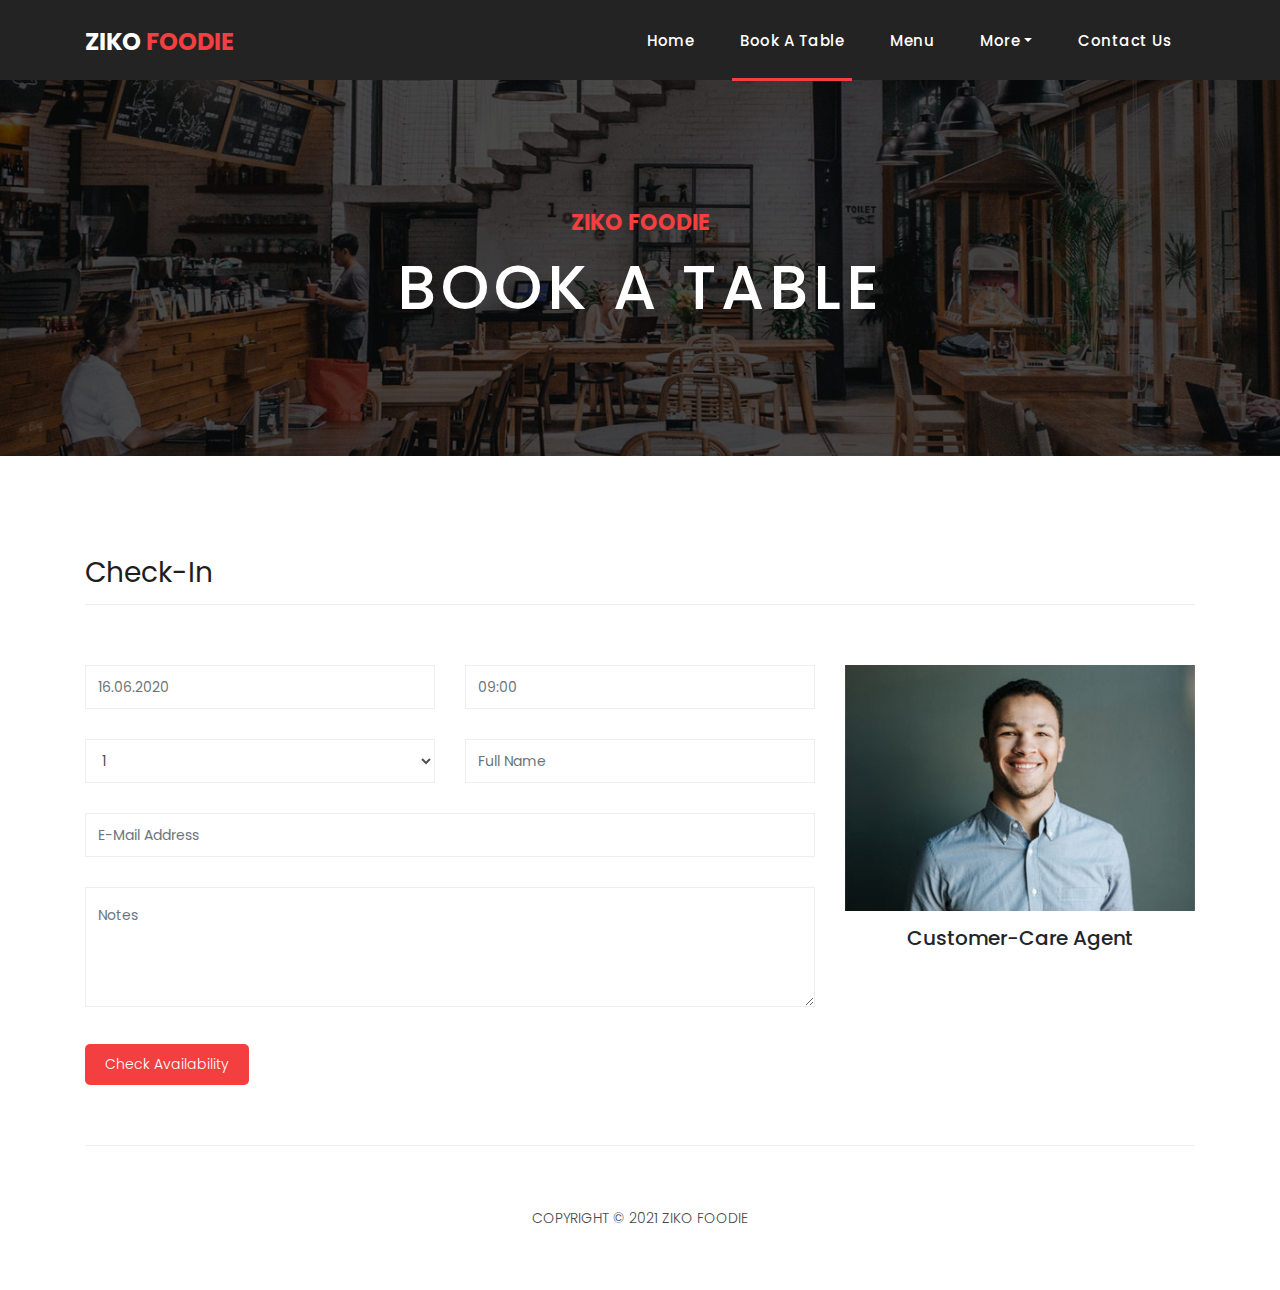
<file: book-table.html>
<!DOCTYPE html>
<html lang="en">

  <head>

    <meta charset="utf-8">
    <meta name="viewport" content="width=device-width, initial-scale=1, shrink-to-fit=no">
    <meta name="description" content="">
    <meta name="author" content="">
    <link rel="icon" href="assets/images/favicon.ico">

    <link href="https://fonts.googleapis.com/css?family=Poppins:100,200,300,400,500,600,700,800,900&display=swap" rel="stylesheet">

    <title>Bookings | Ziko Foodie</title>

    <!-- Bootstrap core CSS -->
    <link href="vendor/bootstrap/css/bootstrap.min.css" rel="stylesheet">

    <!-- Additional CSS Files -->
    <link rel="stylesheet" href="assets/css/fontawesome.css">
    <link rel="stylesheet" href="assets/css/style.css">
    <link rel="stylesheet" href="assets/css/owl.css">

  </head>

  <body>

    <!-- ***** Preloader Start ***** -->
    <div id="preloader">
        <div class="jumper">
            <div></div>
            <div></div>
            <div></div>
        </div>
    </div>  
    <!-- ***** Preloader End ***** -->

    <!-- Header -->
    <header class="">
      <nav class="navbar navbar-expand-lg">
        <div class="container">
          <a class="navbar-brand" href="index.html"><h2>Ziko <em>Foodie</em></h2></a>
          <button class="navbar-toggler" type="button" data-toggle="collapse" data-target="#navbarResponsive" aria-controls="navbarResponsive" aria-expanded="false" aria-label="Toggle navigation">
            <span class="navbar-toggler-icon"></span>
          </button>
          <div class="collapse navbar-collapse" id="navbarResponsive">
            <ul class="navbar-nav ml-auto">
                <li class="nav-item">
                    <a class="nav-link" href="index.html">Home
                      <span class="sr-only">(current)</span>
                    </a>
                </li> 

                <li class="nav-item active"><a class="nav-link" href="book-table.html">Book A Table</a></li>

                <li class="nav-item"><a class="nav-link" href="menu.html">Menu</a></li>

                <li class="nav-item dropdown">
                    <a class="nav-link dropdown-toggle" data-toggle="dropdown" href="#" role="button" aria-haspopup="true" aria-expanded="false">More</a>
                    
                    <div class="dropdown-menu">
                      <a class="dropdown-item" href="about-us.html">About Us</a>
                      <a class="dropdown-item" href="blog.html">Blog</a>
                      <a class="dropdown-item" href="testimonials.html">Testimonials</a>
                    </div>
                </li>
                
                <li class="nav-item"><a class="nav-link" href="contact.html">Contact Us</a></li>
            </ul>
          </div>
        </div>
      </nav>
    </header>

    <!-- Page Content -->
    <div class="page-heading about-heading header-text" style="background-image: url(assets/images/heading-6-1920x500.jpg);">
      <div class="container">
        <div class="row">
          <div class="col-md-12">
            <div class="text-content">
              <h4>Ziko Foodie</h4>
              <h2>Book a table</h2>
            </div>
          </div>
        </div>
      </div>
    </div>

    <div class="send-message">
      <div class="container">
        <div class="row">
          <div class="col-md-12">
            <div class="section-heading">
              <h2>Check-In</h2>
            </div>
          </div>
          <div class="col-md-8">
            <div class="contact-form">
              <form id="contact" action="" method="post">
                <div class="row">
                  <div class="col-sm-6">
                    <fieldset>
                      <input name="name" type="text" class="form-control" id="date" placeholder="16.06.2020" required="">
                    </fieldset>
                  </div>

                  <div class="col-sm-6">
                    <fieldset>
                      <input name="name" type="text" class="form-control" id="date" placeholder="09:00" required="">
                    </fieldset>
                  </div>

                  <div class="col-sm-6">
                    <fieldset>
                      <select class="form-control">
                       <option value="">1</option>
                       <option value="">2</option>
                       <option value="">3</option>
                       <option value="">4</option>
                       <option value="">5</option>
                       <option value="">6</option>
                       <option value="">7</option>
                      </select>
                    </fieldset>
                  </div>

                  <div class="col-sm-6">
                    <fieldset>
                      <input name="name" type="text" class="form-control" id="name" placeholder="Full Name" required="">
                    </fieldset>
                  </div>
                  <div class="col-lg-12 col-md-12 col-sm-12">
                    <fieldset>
                      <input name="email" type="text" class="form-control" id="email" placeholder="E-Mail Address" required="">
                    </fieldset>
                  </div>
                  <div class="col-lg-12">
                    <fieldset>
                      <textarea name="message" rows="6" class="form-control" id="message" placeholder="Notes" required=""></textarea>
                    </fieldset>
                  </div>
                  <div class="col-lg-12">
                    <fieldset>
                      <button type="submit" id="form-submit" class="filled-button">Check Availability</button>
                    </fieldset>
                  </div>
                </div>
              </form>
            </div>
          </div>
          <div class="col-md-4">
            <img src="assets/images/team_01.jpg" class="img-fluid" alt="">

            <h5 class="text-center" style="margin-top: 15px;">Customer-Care Agent</h5>
          </div>
        </div>
      </div>
    </div>

    <footer>
      <div class="container">
        <div class="row">
          <div class="col-md-12">
            <div class="inner-content">
              <p>Copyright © 2021 Ziko Foodie</a></p>
            </div>
          </div>
        </div>
      </div>
    </footer>

    <!-- Modal -->
    <div class="modal fade" id="exampleModal" tabindex="-1" role="dialog" aria-labelledby="exampleModalLabel" aria-hidden="true">
      <div class="modal-dialog modal-lg" role="document">
        <div class="modal-content">
          <div class="modal-header">
            <h5 class="modal-title" id="exampleModalLabel">Book Now</h5>
            <button type="button" class="close" data-dismiss="modal" aria-label="Close">
              <span aria-hidden="true">&times;</span>
            </button>
          </div>
          <div class="modal-body">
            <div class="contact-form">
              <form action="#" id="contact">
                  <div class="row">
                       <div class="col-md-6">
                          <fieldset>
                            <input type="text" class="form-control" placeholder="Pick-up location" required="">
                          </fieldset>
                       </div>

                       <div class="col-md-6">
                          <fieldset>
                            <input type="text" class="form-control" placeholder="Return location" required="">
                          </fieldset>
                       </div>
                  </div>

                  <div class="row">
                       <div class="col-md-6">
                          <fieldset>
                            <input type="text" class="form-control" placeholder="Pick-up date/time" required="">
                          </fieldset>
                       </div>

                       <div class="col-md-6">
                          <fieldset>
                            <input type="text" class="form-control" placeholder="Return date/time" required="">
                          </fieldset>
                       </div>
                  </div>
                  <input type="text" class="form-control" placeholder="Enter full name" required="">

                  <div class="row">
                       <div class="col-md-6">
                          <fieldset>
                            <input type="text" class="form-control" placeholder="Enter email address" required="">
                          </fieldset>
                       </div>

                       <div class="col-md-6">
                          <fieldset>
                            <input type="text" class="form-control" placeholder="Enter phone" required="">
                          </fieldset>
                       </div>
                  </div>
              </form>
           </div>
          </div>
          <div class="modal-footer">
            <button type="button" class="btn btn-secondary" data-dismiss="modal">Cancel</button>
            <button type="button" class="btn btn-primary">Book Now</button>
          </div>
        </div>
      </div>
    </div>


    <!-- Bootstrap core JavaScript -->
    <script src="vendor/jquery/jquery.min.js"></script>
    <script src="vendor/bootstrap/js/bootstrap.bundle.min.js"></script>


    <!-- Additional Scripts -->
    <script src="assets/js/custom.js"></script>
    <script src="assets/js/owl.js"></script>
  </body>

</html>
</file>
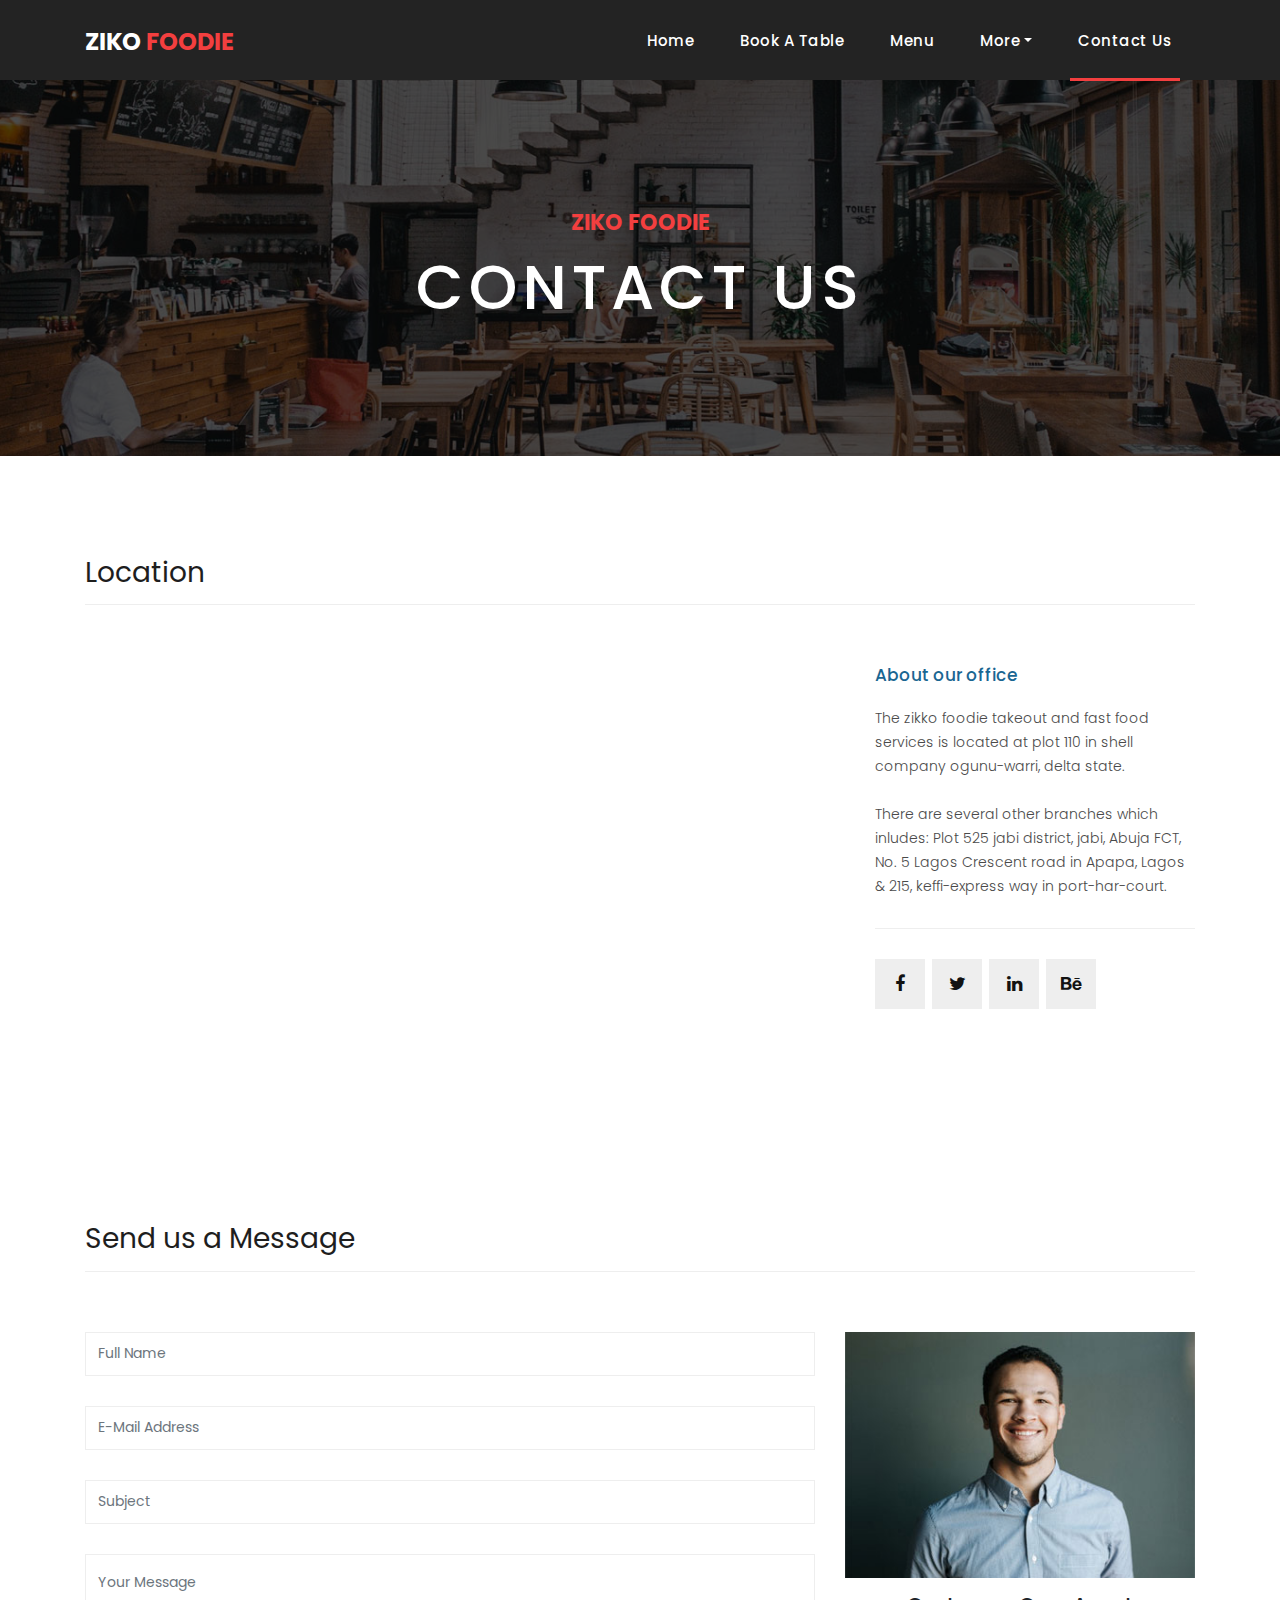
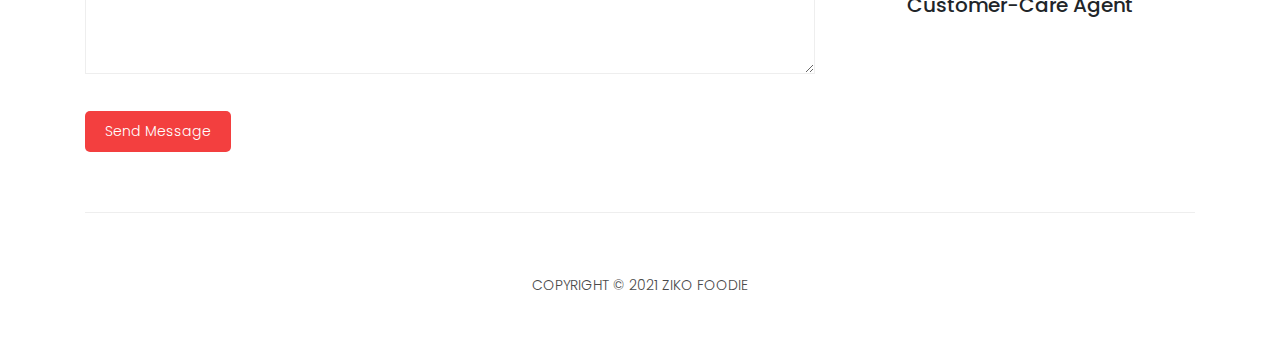
<file: contact.html>
<!DOCTYPE html>
<html lang="en">

  <head>

    <meta charset="utf-8">
    <meta name="viewport" content="width=device-width, initial-scale=1, shrink-to-fit=no">
    <meta name="description" content="">
    <meta name="author" content="">
    <link rel="icon" href="assets/images/favicon.ico">
    <link href="https://fonts.googleapis.com/css?family=Poppins:100,200,300,400,500,600,700,800,900&display=swap" rel="stylesheet">

    <title>Contact | Ziko Foodie</title>

    <!-- Bootstrap core CSS -->
    <link href="vendor/bootstrap/css/bootstrap.min.css" rel="stylesheet">

    <!-- Additional CSS Files -->
    <link rel="stylesheet" href="assets/css/fontawesome.css">
    <link rel="stylesheet" href="assets/css/style.css">
    <link rel="stylesheet" href="assets/css/owl.css">

  </head>

  <body>

    <!-- ***** Preloader Start ***** -->
    <div id="preloader">
        <div class="jumper">
            <div></div>
            <div></div>
            <div></div>
        </div>
    </div>  
    <!-- ***** Preloader End ***** -->

    <!-- Header -->
    <header class="">
      <nav class="navbar navbar-expand-lg">
        <div class="container">
          <a class="navbar-brand" href="index.html"><h2>Ziko <em>Foodie</em></h2></a>
          <button class="navbar-toggler" type="button" data-toggle="collapse" data-target="#navbarResponsive" aria-controls="navbarResponsive" aria-expanded="false" aria-label="Toggle navigation">
            <span class="navbar-toggler-icon"></span>
          </button>
          <div class="collapse navbar-collapse" id="navbarResponsive">
            <ul class="navbar-nav ml-auto">
                <li class="nav-item">
                    <a class="nav-link" href="index.html">Home
                      <span class="sr-only">(current)</span>
                    </a>
                </li> 

                <li class="nav-item"><a class="nav-link" href="book-table.html">Book A Table</a></li>

                <li class="nav-item"><a class="nav-link" href="menu.html">Menu</a></li>

                <li class="nav-item dropdown">
                    <a class="nav-link dropdown-toggle" data-toggle="dropdown" href="#" role="button" aria-haspopup="true" aria-expanded="false">More</a>
                    
                    <div class="dropdown-menu">
                      <a class="dropdown-item" href="about-us.html">About Us</a>
                      <a class="dropdown-item" href="blog.html">Blog</a>
                      <a class="dropdown-item" href="testimonials.html">Testimonials</a>
                    </div>
                </li>
                
                <li class="nav-item active"><a class="nav-link" href="contact.html">Contact Us</a></li>
            </ul>
          </div>
        </div>
      </nav>
    </header>

    <!-- Page Content -->
    <div class="page-heading contact-heading header-text" style="background-image: url(assets/images/heading-4-1920x500.jpg);">
      <div class="container">
        <div class="row">
          <div class="col-md-12">
            <div class="text-content">
              <h4>Ziko Foodie</h4>
              <h2>Contact Us</h2>
            </div>
          </div>
        </div>
      </div>
    </div>


    <div class="find-us">
      <div class="container">
        <div class="row">
          <div class="col-md-12">
            <div class="section-heading">
              <h2>Location</h2>
            </div>
          </div>
          <div class="col-md-8">
<!-- How to change your own map point
	1. Go to Google Maps
	2. Click on your location point
	3. Click "Share" and choose "Embed map" tab
	4. Copy only URL and paste it within the src="" field below
-->
            <div id="map">
              <iframe src="https://www.google.com/maps/embed?pb=!1m18!1m12!1m3!1d8070159.774833285!2d4.177456421763673!3d9.017363982310437!2m3!1f0!2f0!3f0!3m2!1i1024!2i768!4f13.1!3m3!1m2!1s0x104e0baf7da48d0d%3A0x99a8fe4168c50bc8!2sNigeria!5e0!3m2!1sen!2sng!4v1630622920236!5m2!1sen!2sng" width="600" height="450" style="border:0;" allowfullscreen="" loading="lazy"></iframe>
            </div>
          </div>
          <div class="col-md-4">
            <div class="left-content">
              <h4>About our office</h4>
              <p>The zikko foodie takeout and fast food services is located at plot 110 in shell company ogunu-warri, delta state. <br><br>There are several other branches which inludes: Plot 525 jabi district, jabi, Abuja FCT, No. 5 Lagos Crescent road in Apapa, Lagos & 215, keffi-express way in port-har-court. </p>
              <ul class="social-icons">
                <li><a href="#"><i class="fa fa-facebook"></i></a></li>
                <li><a href="#"><i class="fa fa-twitter"></i></a></li>
                <li><a href="#"><i class="fa fa-linkedin"></i></a></li>
                <li><a href="#"><i class="fa fa-behance"></i></a></li>
              </ul>
            </div>
          </div>
        </div>
      </div>
    </div>

    
    <div class="send-message">
      <div class="container">
        <div class="row">
          <div class="col-md-12">
            <div class="section-heading">
              <h2>Send us a Message</h2>
            </div>
          </div>
          <div class="col-md-8">
            <div class="contact-form">
              <form id="contact" action="" method="post">
                <div class="row">
                  <div class="col-lg-12 col-md-12 col-sm-12">
                    <fieldset>
                      <input name="name" type="text" class="form-control" id="name" placeholder="Full Name" required="">
                    </fieldset>
                  </div>
                  <div class="col-lg-12 col-md-12 col-sm-12">
                    <fieldset>
                      <input name="email" type="text" class="form-control" id="email" placeholder="E-Mail Address" required="">
                    </fieldset>
                  </div>
                  <div class="col-lg-12 col-md-12 col-sm-12">
                    <fieldset>
                      <input name="subject" type="text" class="form-control" id="subject" placeholder="Subject" required="">
                    </fieldset>
                  </div>
                  <div class="col-lg-12">
                    <fieldset>
                      <textarea name="message" rows="6" class="form-control" id="message" placeholder="Your Message" required=""></textarea>
                    </fieldset>
                  </div>
                  <div class="col-lg-12">
                    <fieldset>
                      <button type="submit" id="form-submit" class="filled-button">Send Message</button>
                    </fieldset>
                  </div>
                </div>
              </form>
            </div>
          </div>
          <div class="col-md-4">
            <img src="assets/images/team_01.jpg" class="img-fluid" alt="">

            <h5 class="text-center" style="margin-top: 15px;">Customer-Care Agent</h5>
          </div>
        </div>
      </div>
    </div>

    <footer>
      <div class="container">
        <div class="row">
          <div class="col-md-12">
            <div class="inner-content">
              <p>Copyright © 2021 Ziko Foodie</a></p>
            </div>
          </div>
        </div>
      </div>
    </footer>


    <!-- Bootstrap core JavaScript -->
    <script src="vendor/jquery/jquery.min.js"></script>
    <script src="vendor/bootstrap/js/bootstrap.bundle.min.js"></script>


    <!-- Additional Scripts -->
    <script src="assets/js/custom.js"></script>
    <script src="assets/js/owl.js"></script>
  </body>

</html>
</file>
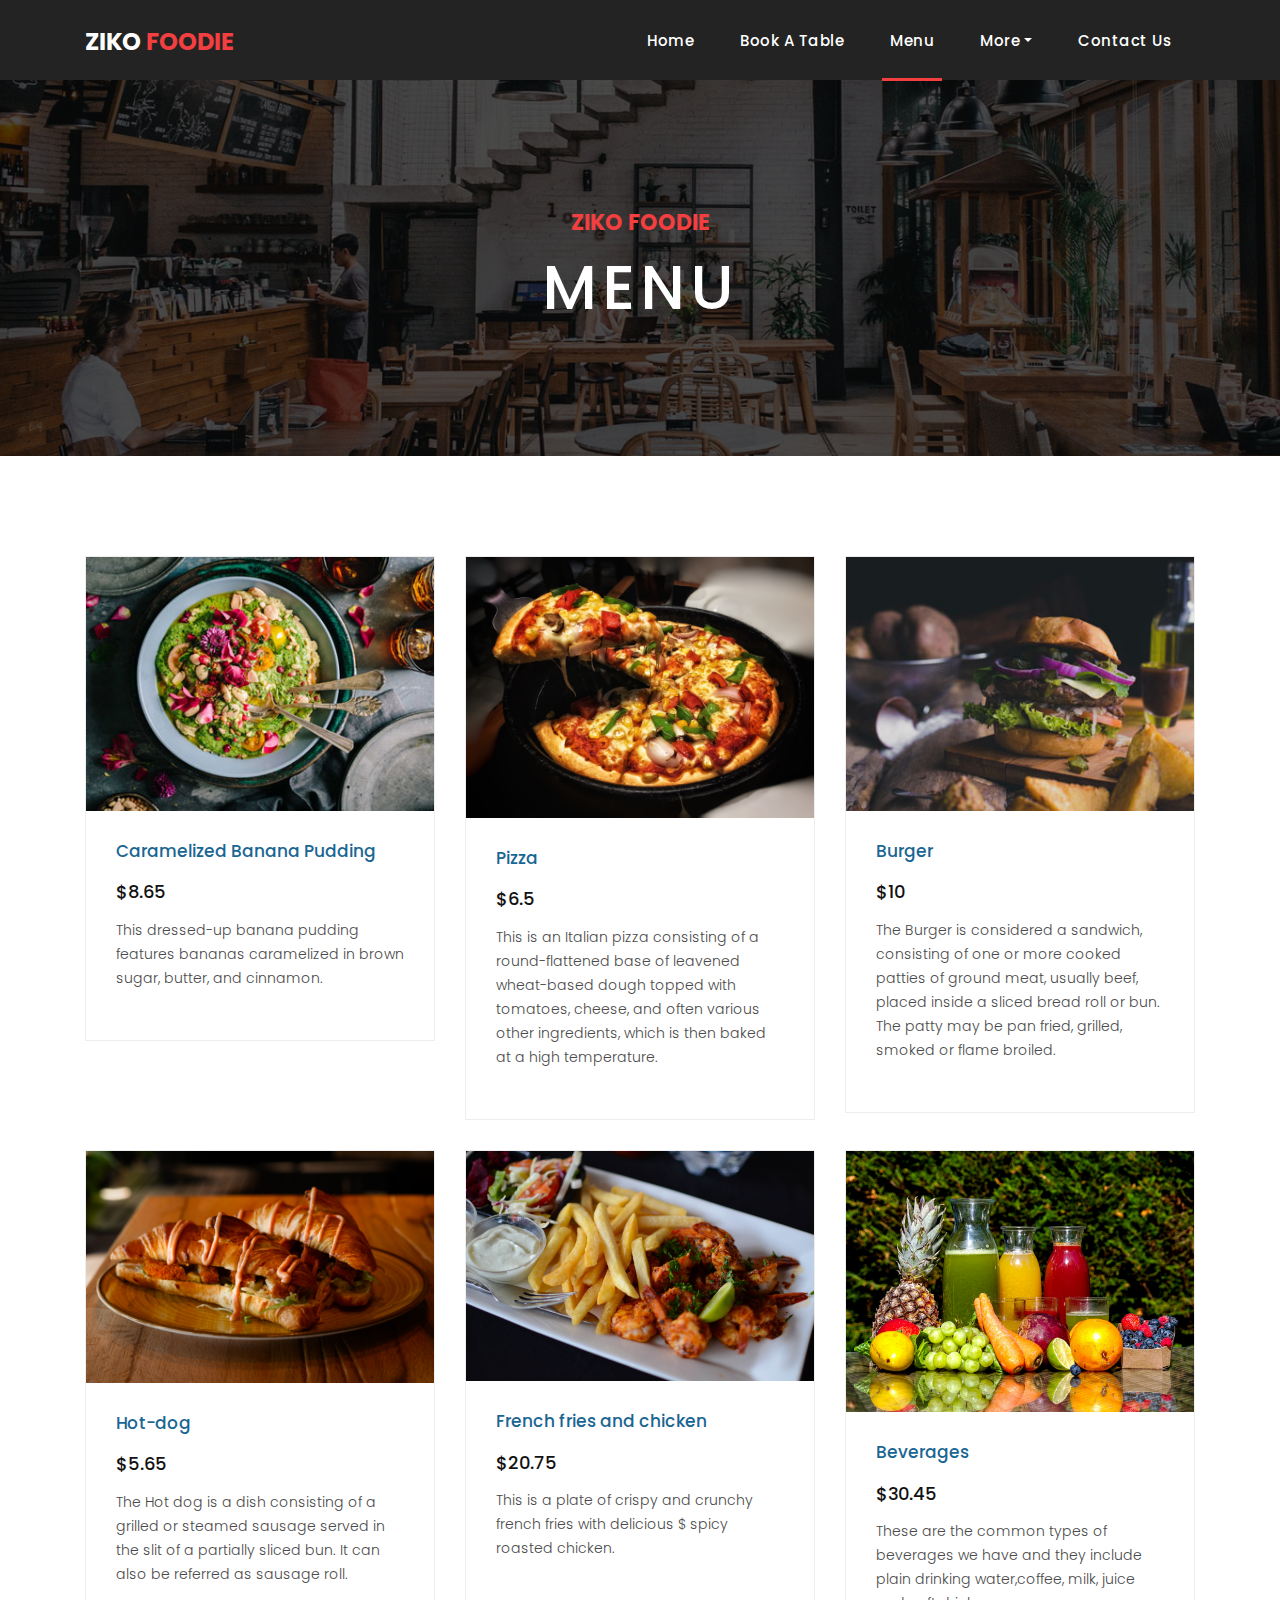
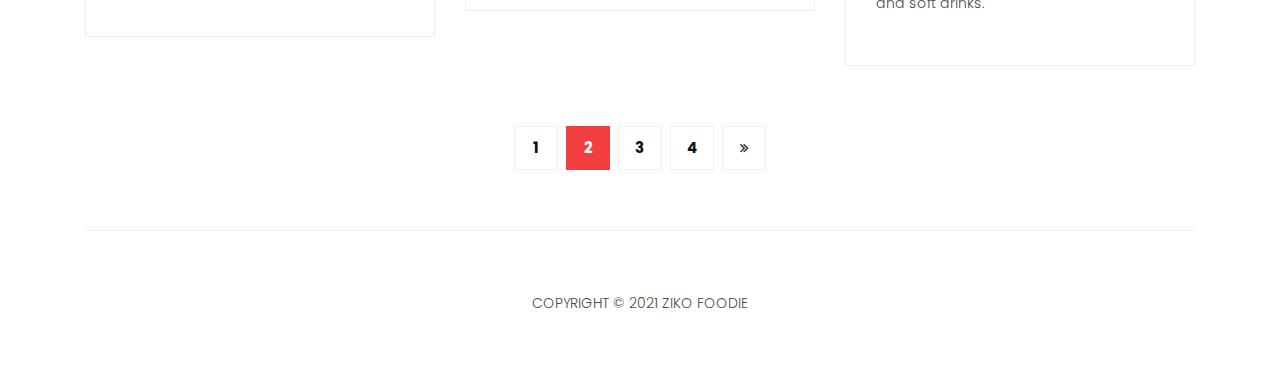
<file: menu.html>
<!DOCTYPE html>
<html lang="en">

  <head>

    <meta charset="utf-8">
    <meta name="viewport" content="width=device-width, initial-scale=1, shrink-to-fit=no">
    <meta name="description" content="">
    <meta name="author" content="">
    <link rel="icon" href="assets/images/favicon.ico">

    <link href="https://fonts.googleapis.com/css?family=Poppins:100,200,300,400,500,600,700,800,900&display=swap" rel="stylesheet">

    <title>Menu | Ziko Foodie</title>

    <!-- Bootstrap core CSS -->
    <link href="vendor/bootstrap/css/bootstrap.min.css" rel="stylesheet">

    <!-- Additional CSS Files -->
    <link rel="stylesheet" href="assets/css/fontawesome.css">
    <link rel="stylesheet" href="assets/css/style.css">
    <link rel="stylesheet" href="assets/css/owl.css">

  </head>

  <body>

    <!-- ***** Preloader Start ***** -->
    <div id="preloader">
        <div class="jumper">
            <div></div>
            <div></div>
            <div></div>
        </div>
    </div>  
    <!-- ***** Preloader End ***** -->

    <!-- Header -->
    <header class="">
      <nav class="navbar navbar-expand-lg">
        <div class="container">
          <a class="navbar-brand" href="index.html"><h2>Ziko <em>Foodie</em></h2></a>
          <button class="navbar-toggler" type="button" data-toggle="collapse" data-target="#navbarResponsive" aria-controls="navbarResponsive" aria-expanded="false" aria-label="Toggle navigation">
            <span class="navbar-toggler-icon"></span>
          </button>
          <div class="collapse navbar-collapse" id="navbarResponsive">
            <ul class="navbar-nav ml-auto">
                <li class="nav-item">
                    <a class="nav-link" href="index.html">Home
                      <span class="sr-only">(current)</span>
                    </a>
                </li> 

                <li class="nav-item"><a class="nav-link" href="book-table.html">Book A Table</a></li>

                <li class="nav-item active"><a class="nav-link" href="menu.html">Menu</a></li>

                <li class="nav-item dropdown">
                    <a class="nav-link dropdown-toggle" data-toggle="dropdown" href="#" role="button" aria-haspopup="true" aria-expanded="false">More</a>
                    
                    <div class="dropdown-menu">
                      <a class="dropdown-item" href="about-us.html">About Us</a>
                      <a class="dropdown-item" href="blog.html">Blog</a>
                      <a class="dropdown-item" href="testimonials.html">Testimonials</a>
                    </div>
                </li>
                
                <li class="nav-item"><a class="nav-link" href="contact.html">Contact Us</a></li>
            </ul>
          </div>
        </div>
      </nav>
    </header>

    <!-- Page Content -->
    <div class="page-heading about-heading header-text" style="background-image: url(assets/images/heading-6-1920x500.jpg);">
      <div class="container">
        <div class="row">
          <div class="col-md-12">
            <div class="text-content">
              <h4>Ziko Foodie</h4>
              <h2>Menu</h2>
            </div>
          </div>
        </div>
      </div>
    </div>

    <div class="products">
      <div class="container">
        <div class="row">
          <div class="col-md-4">
            <div class="product-item">
              <a href="#"><img src="assets/images/product-1-370x270.jpg" alt=""></a>
              <div class="down-content">
                <a href="#"><h4>Caramelized Banana Pudding</h4></a>
                <h6>$8.65</h6>
                <p>This dressed-up banana pudding features bananas caramelized in brown sugar, butter, and cinnamon.</p>
              </div>
            </div>
          </div>

          <div class="col-md-4">
            <div class="product-item">
              <a href="#"><img src="assets/images/karthik-garikapati-oBbTc1VoT-0-unsplash.jpg" alt=""></a>
              <div class="down-content">
                <a href="#"><h4>Pizza</h4></a>
                <h6>$6.5</h6>
                <p>This is an Italian pizza consisting of a round-flattened base of leavened wheat-based dough topped with tomatoes, cheese, and often various other ingredients, which is then baked at a high temperature.</p>
              </div>
            </div>
          </div>

          <div class="col-md-4">
            <div class="product-item">
              <a href="#"><img src="assets/images/product-3-370x270.jpg" alt=""></a>
              <div class="down-content">
                <a href="#"><h4>Burger</h4></a>
                <h6>$10</h6>
                <p> The Burger is considered a sandwich, consisting of one or more cooked patties of ground meat, usually beef, placed inside a sliced bread roll or bun. The patty may be pan fried, grilled, smoked or flame broiled.</p>
              </div>
            </div>
          </div>

          <div class="col-md-4">
            <div class="product-item">
              <a href="#"><img src="assets/images/andrei-caliman-m_tgfIuMoyU-unsplash.jpg" alt=""></a>
              <div class="down-content">
                <a href="#"><h4>Hot-dog</h4></a>
                <h6>$5.65</h6>
                <p> The Hot dog is a dish consisting of a grilled or steamed sausage served in the slit of a partially sliced bun. It can also be referred as sausage roll.</p>
              </div>
            </div>
          </div>

          <div class="col-md-4">
            <div class="product-item">
              <a href="#"><img src="assets/images/digjot-singh-bR7umfeCS5c-unsplash (1).jpg" alt=""></a>
              <div class="down-content">
                <a href="#"><h4>French fries and chicken</h4></a>
                <h6>$20.75</h6>
                <p>This is a plate of crispy and crunchy french fries with delicious $ spicy roasted chicken.</p>
              </div>
            </div>
          </div>

          <div class="col-md-4">
            <div class="product-item">
              <a href="#"><img src="assets/images/zlatko-duric-U4QkDQW84sg-unsplash.jpg" alt=""></a>
              <div class="down-content">
                <a href="#"><h4>Beverages</h4></a>
                <h6>$30.45</h6>
                <p>These are the common types of beverages we have and they include plain drinking water,coffee, milk, juice and soft drinks.</p>
              </div>
            </div>
          </div>

          <div class="col-md-12">
            <ul class="pages">
              <li><a href="#">1</a></li>
              <li class="active"><a href="#">2</a></li>
              <li><a href="#">3</a></li>
              <li><a href="#">4</a></li>
              <li><a href="#"><i class="fa fa-angle-double-right"></i></a></li>
            </ul>
          </div>
        </div>
      </div>
    </div>

    <footer>
      <div class="container">
        <div class="row">
          <div class="col-md-12">
            <div class="inner-content">
              <p>Copyright © 2021 Ziko Foodie</a></p>
            </div>
          </div>
        </div>
      </div>
    </footer>

    <!-- Modal -->
    <div class="modal fade" id="exampleModal" tabindex="-1" role="dialog" aria-labelledby="exampleModalLabel" aria-hidden="true">
      <div class="modal-dialog modal-lg" role="document">
        <div class="modal-content">
          <div class="modal-header">
            <h5 class="modal-title" id="exampleModalLabel">Book Now</h5>
            <button type="button" class="close" data-dismiss="modal" aria-label="Close">
              <span aria-hidden="true">&times;</span>
            </button>
          </div>
          <div class="modal-body">
            <div class="contact-form">
              <form action="#" id="contact">
                  <div class="row">
                       <div class="col-md-6">
                          <fieldset>
                            <input type="text" class="form-control" placeholder="Pick-up location" required="">
                          </fieldset>
                       </div>

                       <div class="col-md-6">
                          <fieldset>
                            <input type="text" class="form-control" placeholder="Return location" required="">
                          </fieldset>
                       </div>
                  </div>

                  <div class="row">
                       <div class="col-md-6">
                          <fieldset>
                            <input type="text" class="form-control" placeholder="Pick-up date/time" required="">
                          </fieldset>
                       </div>

                       <div class="col-md-6">
                          <fieldset>
                            <input type="text" class="form-control" placeholder="Return date/time" required="">
                          </fieldset>
                       </div>
                  </div>
                  <input type="text" class="form-control" placeholder="Enter full name" required="">

                  <div class="row">
                       <div class="col-md-6">
                          <fieldset>
                            <input type="text" class="form-control" placeholder="Enter email address" required="">
                          </fieldset>
                       </div>

                       <div class="col-md-6">
                          <fieldset>
                            <input type="text" class="form-control" placeholder="Enter phone" required="">
                          </fieldset>
                       </div>
                  </div>
              </form>
           </div>
          </div>
          <div class="modal-footer">
            <button type="button" class="btn btn-secondary" data-dismiss="modal">Cancel</button>
            <button type="button" class="btn btn-primary">Book Now</button>
          </div>
        </div>
      </div>
    </div>


    <!-- Bootstrap core JavaScript -->
    <script src="vendor/jquery/jquery.min.js"></script>
    <script src="vendor/bootstrap/js/bootstrap.bundle.min.js"></script>


    <!-- Additional Scripts -->
    <script src="assets/js/custom.js"></script>
    <script src="assets/js/owl.js"></script>
  </body>

</html>
</file>
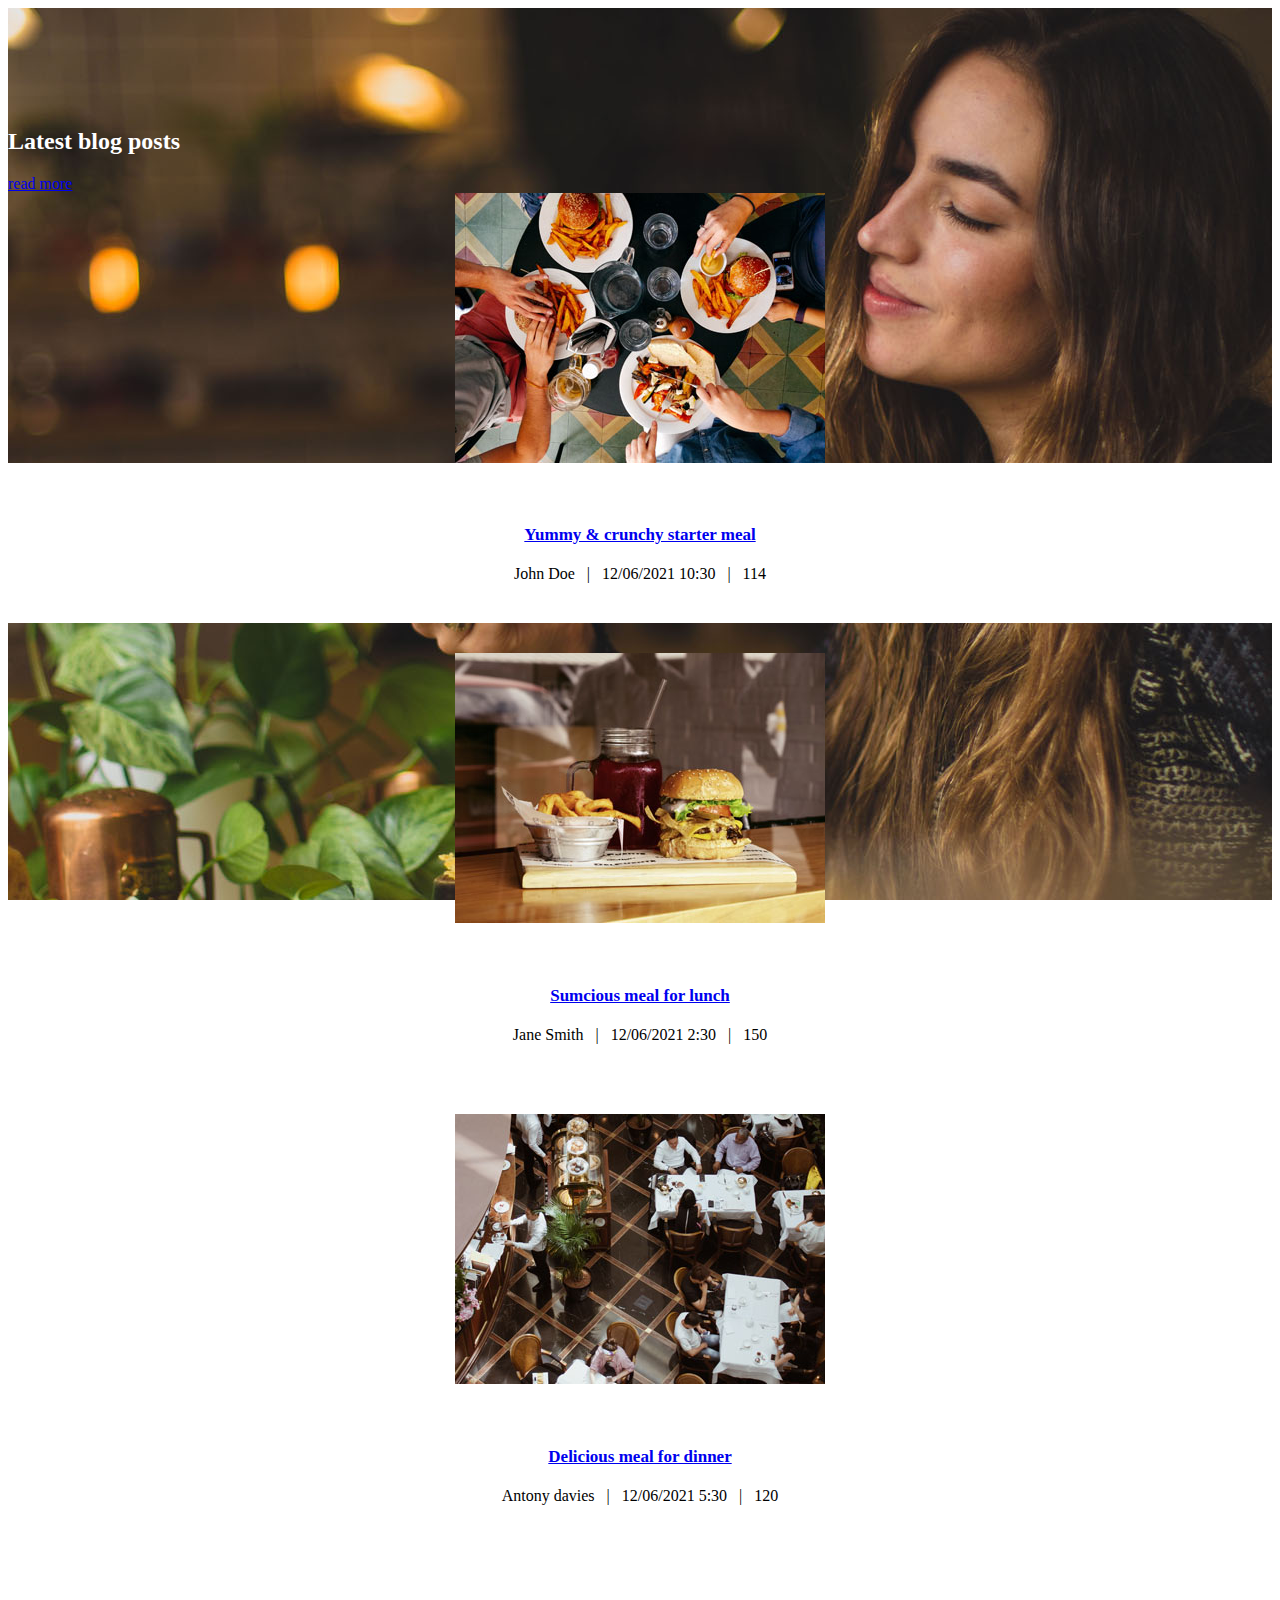
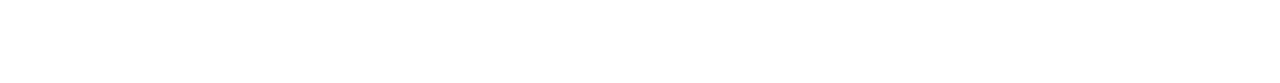
<file: new.html>
<html lang="en">
<head>
    <meta charset="UTF-8">
    <meta name="viewport" content="width=device-width, initial-scale=1.0">
    <title> New | Ziko Foodie</title>
    <link rel="stylesheet" href="./new.css">
</head>
<body>
    <div class="services" style="background-image: url(assets/images/other-image-fullscren-1-1920x900.jpg);" >
        <div class="container">
          <div class="row">
            <div class="col-md-12">
              <div class="section-heading">
                <h2>Latest blog posts</h2>
  
                <a href="blog.html">read more <i class="fa fa-angle-right"></i></a>
              </div>
            </div>
  
            <div class="col-lg-4 col-md-6">
              <div class="service-item">
                <a href="blog-details.html" class="services-item-image"><img src="assets/images/blog-1-370x270.jpg" class="img-fluid" alt=""></a>
  
                <div class="down-content">
                  <h4><a href="blog-details.html">Yummy & crunchy starter meal</a></h4>
  
                  <p style="margin: 0;"> John Doe &nbsp;&nbsp;|&nbsp;&nbsp; 12/06/2021 10:30 &nbsp;&nbsp;|&nbsp;&nbsp; 114</p>
                </div>
              </div>
            </div>
            <div class="col-lg-4 col-md-6">
              <div class="service-item">
                <a href="blog-details.html" class="services-item-image"><img src="assets/images/blog-2-370x270.jpg" class="img-fluid" alt=""></a>
  
                <div class="down-content">
                  <h4><a href="blog-details.html">Sumcious meal for lunch</a></h4>
  
                  <p style="margin: 0;"> Jane Smith &nbsp;&nbsp;|&nbsp;&nbsp; 12/06/2021 2:30 &nbsp;&nbsp;|&nbsp;&nbsp; 150</p>
                </div>
              </div>
            </div>
            <div class="col-lg-4 col-md-6">
              <div class="service-item">
                <a href="blog-details.html" class="services-item-image"><img src="assets/images/blog-3-370x270.jpg" class="img-fluid" alt=""></a>
  
                <div class="down-content">
                  <h4><a href="blog-details.html">Delicious meal for dinner</a></h4>
  
                  <p style="margin: 0;"> Antony davies &nbsp;&nbsp;|&nbsp;&nbsp; 12/06/2021 5:30 &nbsp;&nbsp;|&nbsp;&nbsp; 120</p>
                </div>
              </div>
            </div>
          </div>
        </div>
      </div>
</body>
</html>
</file>
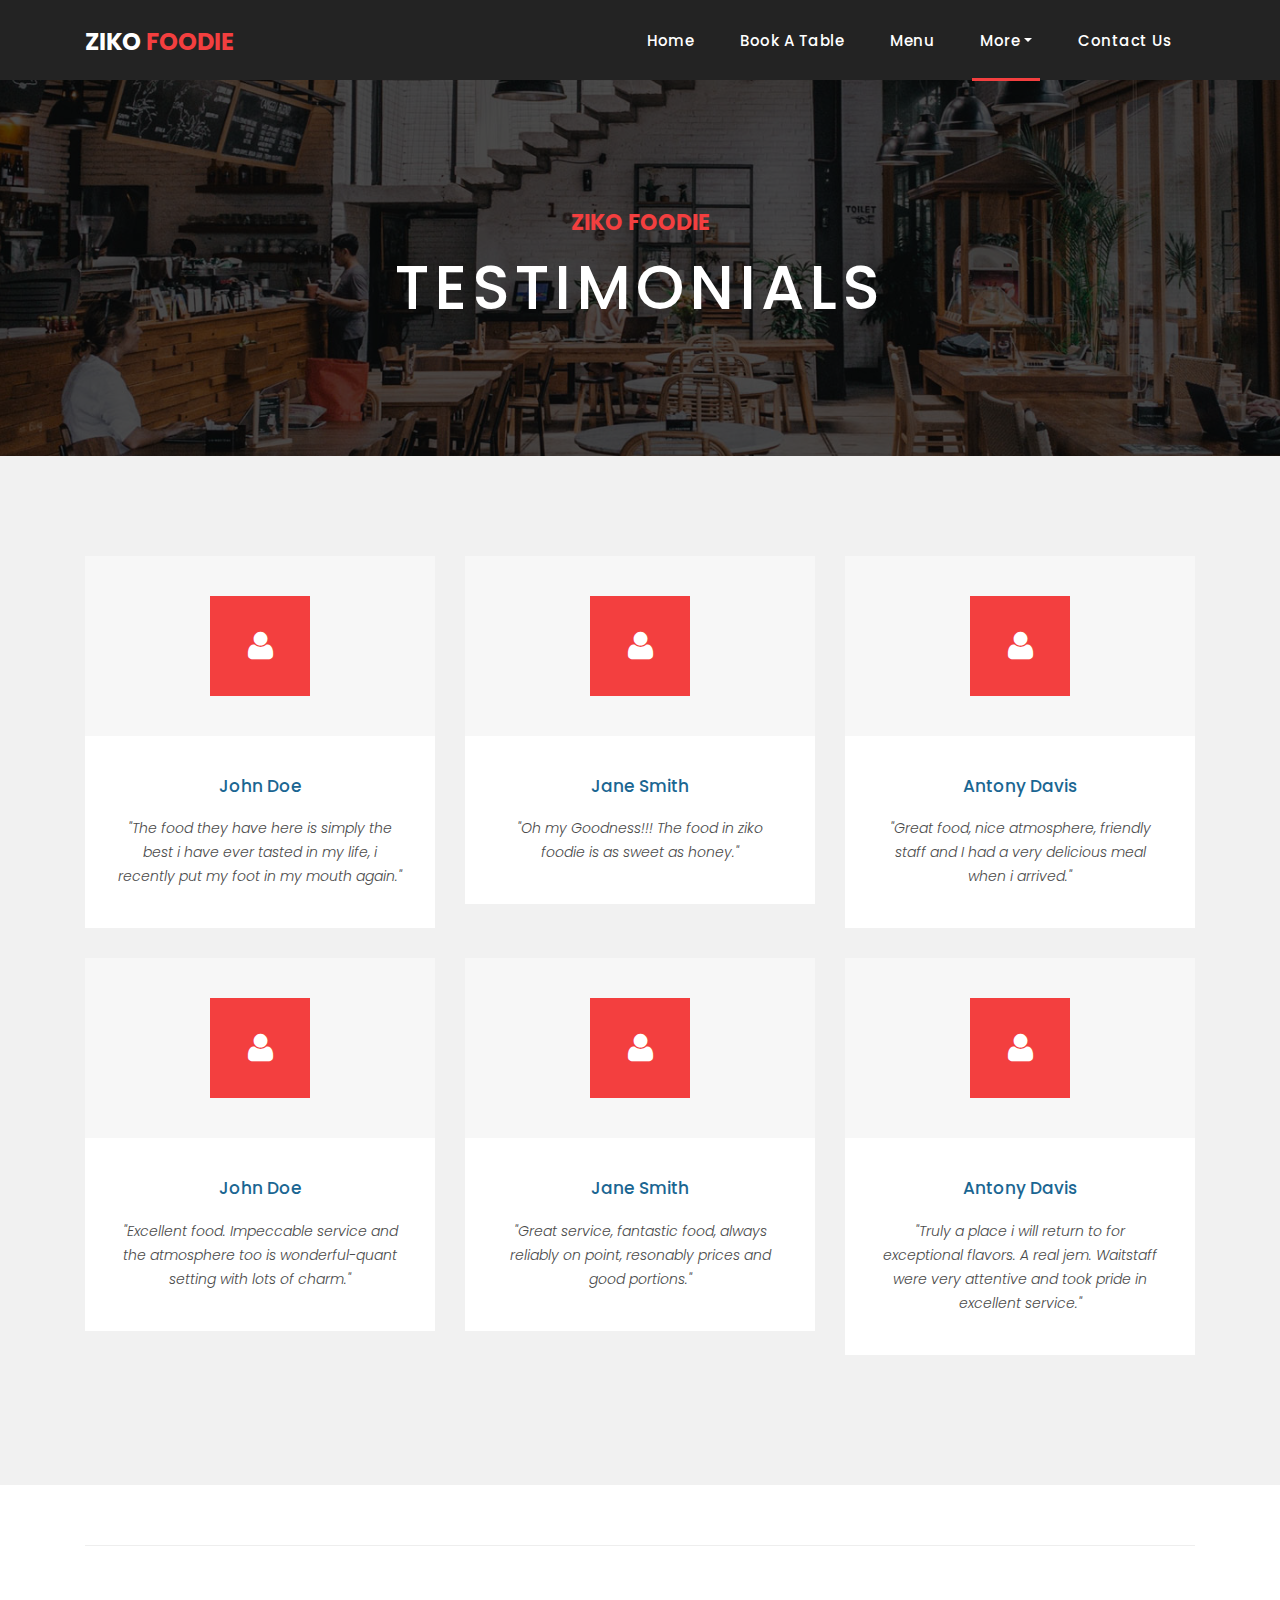
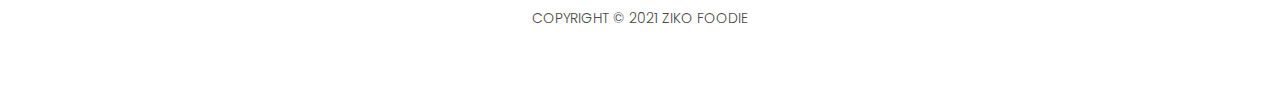
<file: testimonials.html>
<!DOCTYPE html>
<html lang="en">

  <head>

    <meta charset="utf-8">
    <meta name="viewport" content="width=device-width, initial-scale=1, shrink-to-fit=no">
    <meta name="description" content="">
    <meta name="author" content="">
    <link rel="icon" href="assets/images/favicon.ico">
    <link href="https://fonts.googleapis.com/css?family=Poppins:100,200,300,400,500,600,700,800,900&display=swap" rel="stylesheet">

    <title>Testimonial | Ziko Foodie</title>

    <!-- Bootstrap core CSS -->
    <link href="vendor/bootstrap/css/bootstrap.min.css" rel="stylesheet">

    <!-- Additional CSS Files -->
    <link rel="stylesheet" href="assets/css/fontawesome.css">
    <link rel="stylesheet" href="assets/css/style.css">
    <link rel="stylesheet" href="assets/css/owl.css">

  </head>

  <body>

    <!-- ***** Preloader Start ***** -->
    <div id="preloader">
        <div class="jumper">
            <div></div>
            <div></div>
            <div></div>
        </div>
    </div>  
    <!-- ***** Preloader End ***** -->

    <!-- Header -->
    <header class="">
      <nav class="navbar navbar-expand-lg">
        <div class="container">
          <a class="navbar-brand" href="index.html"><h2>Ziko <em> Foodie</em></h2></a>
          <button class="navbar-toggler" type="button" data-toggle="collapse" data-target="#navbarResponsive" aria-controls="navbarResponsive" aria-expanded="false" aria-label="Toggle navigation">
            <span class="navbar-toggler-icon"></span>
          </button>
          <div class="collapse navbar-collapse" id="navbarResponsive">
            <ul class="navbar-nav ml-auto">
                <li class="nav-item">
                    <a class="nav-link" href="index.html">Home
                      <span class="sr-only">(current)</span>
                    </a>
                </li> 

                <li class="nav-item"><a class="nav-link" href="book-table.html">Book A Table</a></li>

                <li class="nav-item"><a class="nav-link" href="menu.html">Menu</a></li>

                <li class="nav-item dropdown active">
                    <a class="nav-link dropdown-toggle" data-toggle="dropdown" href="#" role="button" aria-haspopup="true" aria-expanded="false">More</a>
                    
                    <div class="dropdown-menu">
                      <a class="dropdown-item" href="about-us.html">About Us</a>
                      <a class="dropdown-item" href="blog.html">Blog</a>
                      <a class="dropdown-item active" href="testimonials.html">Testimonials</a>
                    </div>
                </li>
                
                <li class="nav-item"><a class="nav-link" href="contact.html">Contact Us</a></li>
            </ul>
          </div>
        </div>
      </nav>
    </header>

    <!-- Page Content -->
    <div class="page-heading about-heading header-text" style="background-image: url(assets/images/heading-3-1920x500.jpg);">
      <div class="container">
        <div class="row">
          <div class="col-md-12">
            <div class="text-content">
              <h4>Ziko Foodie</h4>
              <h2>Testimonials</h2>
            </div>
          </div>
        </div>
      </div>
    </div>
    
    <div class="services section-background">
      <div class="container">
        <div class="row">
          <div class="col-md-4">
            <div class="service-item">
              <div class="icon">
                <i class="fa fa-user"></i>
              </div>
              <div class="down-content">
                <h4>John Doe</h4>
                <p class="n-m"><em>"The food they have here is simply the best i have ever tasted in my life, i recently put my foot in my mouth again."</em></p>
              </div>
            </div>
          </div>
          <div class="col-md-4">
            <div class="service-item">
              <div class="icon">
                <i class="fa fa-user"></i>
              </div>
              <div class="down-content">
                <h4>Jane Smith</h4>
                <p class="n-m"><em>"Oh my Goodness!!! The food in ziko foodie is as sweet as honey."</em></p>
              </div>
            </div>
          </div>
          <div class="col-md-4">
            <div class="service-item">
              <div class="icon">
                <i class="fa fa-user"></i>
              </div>
              <div class="down-content">
                <h4>Antony Davis</h4>
                <p class="n-m"><em>"Great food, nice atmosphere, friendly staff and I had a very delicious meal when i arrived."</em></p>
              </div>
            </div>
          </div>
        </div>

        <div class="row">
          <div class="col-md-4">
            <div class="service-item">
              <div class="icon">
                <i class="fa fa-user"></i>
              </div>
              <div class="down-content">
                <h4>John Doe</h4>
                <p class="n-m"><em>"Excellent food. Impeccable service and the atmosphere too is wonderful-quant setting with lots of charm."</em></p>
              </div>
            </div>
          </div>
          <div class="col-md-4">
            <div class="service-item">
              <div class="icon">
                <i class="fa fa-user"></i>
              </div>
              <div class="down-content">
                <h4>Jane Smith</h4>
                <p class="n-m"><em>"Great service, fantastic food, always reliably on point, resonably prices and good portions."</em></p>
              </div>
            </div>
          </div>
          <div class="col-md-4">
            <div class="service-item">
              <div class="icon">
                <i class="fa fa-user"></i>
              </div>
              <div class="down-content">
                <h4>Antony Davis</h4>
                <p class="n-m"><em>"Truly a place i will return to for exceptional flavors. A real jem. Waitstaff were very attentive and took pride in excellent service."</em></p>
              </div>
            </div>
          </div>
        </div>
      </div>
    </div>
    
    <footer>
      <div class="container">
        <div class="row">
          <div class="col-md-12">
            <div class="inner-content">
              <p>Copyright © 2021 Ziko Foodie</p>
            </div>
          </div>
        </div>
      </div>
    </footer>


    <!-- Bootstrap core JavaScript -->
    <script src="vendor/jquery/jquery.min.js"></script>
    <script src="vendor/bootstrap/js/bootstrap.bundle.min.js"></script>


    <!-- Additional Scripts -->
    <script src="assets/js/custom.js"></script>
    <script src="assets/js/owl.js"></script>
  </body>

</html>
</file>
<file: assets/css/style.css>
body {
  font-family: 'Poppins', sans-serif;
  overflow-x: hidden;
  text-rendering: optimizeLegibility;
  -webkit-font-smoothing: antialiased;
  -moz-osx-font-smoothing: grayscale;
}
p {
	margin-bottom: 0px;
	font-size: 14px;
	font-weight: 300;
	color: #4a4a4a;
	line-height: 24px;
}
a {
	text-decoration: none!important;
}
ul {
	padding: 0;
	margin: 0;
	list-style: none;
}

h1,h2,h3,h4,h5,h6 {
	margin: 0px;
}

ul.social-icons li {
	display: inline-block;
	margin-right: 3px;
}

ul.social-icons li:last-child {
	margin-right: 0px;
}

ul.social-icons li a {
	width: 50px;
	height: 50px;
	display: inline-block;
	line-height: 50px;
	background-color: #eee;
	color: #121212;
	font-size: 18px;
	text-align: center;
	transition: all .3s;
}

ul.social-icons li a:hover {
	background-color: #f33f3f;
	color: #fff;
}

a.filled-button {
	background-color: #f33f3f;
	color: #fff;
	font-size: 14px;
	text-transform: capitalize;
	font-weight: 300;
	padding: 10px 20px;
	border-radius: 5px;
	display: inline-block;
	transition: all 0.3s;
}

a.filled-button:hover {
	background-color: #121212;
	color: #fff;
}

.section-heading {
	text-align: left;
	margin-bottom: 60px;
	border-bottom: 1px solid #eee;
}

.section-heading h2 {
	font-size: 28px;
	font-weight: 400;
	color: #1e1e1e;
	margin-bottom: 15px;
}

.page-heading {
	padding: 210px 0px 130px 0px;
	text-align: center;
	background-position: center center;
	background-repeat: no-repeat;
	background-size: cover;
}

.page-heading .text-content h4 {
	color: #f33f3f;
	font-size: 22px;
	text-transform: uppercase;
	font-weight: 700;
	margin-bottom: 15px;
}

.page-heading .text-content h2 {
	color: #fff;
	font-size: 62px;
	text-transform: uppercase;
	letter-spacing: 5px;
}

#preloader {
  overflow: hidden;
  background: #f33f3f;
  left: 0;
  right: 0;
  top: 0;
  bottom: 0;
  position: fixed;
  z-index: 9999999;
  color: #fff;
}

#preloader .jumper {
  left: 0;
  top: 0;
  right: 0;
  bottom: 0;
  display: block;
  position: absolute;
  margin: auto;
  width: 50px;
  height: 50px;
}

#preloader .jumper > div {
  background-color: #fff;
  width: 10px;
  height: 10px;
  border-radius: 100%;
  -webkit-animation-fill-mode: both;
  animation-fill-mode: both;
  position: absolute;
  opacity: 0;
  width: 50px;
  height: 50px;
  -webkit-animation: jumper 1s 0s linear infinite;
  animation: jumper 1s 0s linear infinite;
}

#preloader .jumper > div:nth-child(2) {
  -webkit-animation-delay: 0.33333s;
  animation-delay: 0.33333s;
}

#preloader .jumper > div:nth-child(3) {
  -webkit-animation-delay: 0.66666s;
  animation-delay: 0.66666s;
}

@-webkit-keyframes jumper {
  0% {
    opacity: 0;
    -webkit-transform: scale(0);
    transform: scale(0);
  }
  5% {
    opacity: 1;
  }
  100% {
    -webkit-transform: scale(1);
    transform: scale(1);
    opacity: 0;
  }
}

@keyframes jumper {
  0% {
    opacity: 0;
    -webkit-transform: scale(0);
    transform: scale(0);
  }
  5% {
    opacity: 1;
  }
  100% {
    opacity: 0;
  }
}


/* Header Style */
header {
	position: absolute;
	z-index: 99999;
	width: 100%;
	height: 80px;
	background-color: #232323;
	-webkit-transition: all 0.3s ease-in-out 0s;
    -moz-transition: all 0.3s ease-in-out 0s;
    -o-transition: all 0.3s ease-in-out 0s;
    transition: all 0.3s ease-in-out 0s;
}
header .navbar {
	padding: 17px 0px;
}
.background-header .navbar {
	padding: 17px 0px;
}
.background-header {
	top: 0;
	position: fixed;
	background-color: #fff!important;
	box-shadow: 0px 1px 10px rgba(0,0,0,0.1);
}
.background-header .navbar-brand h2 {
	color: #121212!important;
}
.background-header .navbar-nav a.nav-link {
	color: #1e1e1e!important;
}
.background-header .navbar-nav .nav-link:hover,
.background-header .navbar-nav .active>.nav-link,
.background-header .navbar-nav .nav-link.active,
.background-header .navbar-nav .nav-link.show,
.background-header .navbar-nav .show>.nav-link {
	color: #f33f3f!important;
}
.navbar .navbar-brand {
	float: 	left;
	margin-top: -12px;
	outline: none;
}
.navbar .navbar-brand h2 {
	color: #fff;
	text-transform: uppercase;
	font-size: 24px;
	font-weight: 700;
	-webkit-transition: all .3s ease 0s;
    -moz-transition: all .3s ease 0s;
    -o-transition: all .3s ease 0s;
    transition: all .3s ease 0s;
}
.navbar .navbar-brand h2 em {
	font-style: normal;
	color: #f33f3f;
}
#navbarResponsive {
	z-index: 999;
}
.navbar-collapse {
	text-align: center;
}
.navbar .navbar-nav .nav-item {
	margin: 0px 15px;
}
.navbar .navbar-nav a.nav-link {
	text-transform: capitalize;
	font-size: 15px;
	font-weight: 500;
	letter-spacing: 0.5px;
	color: #fff;
	transition: all 0.5s;
	margin-top: 5px;
}
.navbar .navbar-nav .nav-link:hover,
.navbar .navbar-nav .active>.nav-link,
.navbar .navbar-nav .nav-link.active,
.navbar .navbar-nav .nav-link.show,
.navbar .navbar-nav .show>.nav-link {
	color: #fff;
	padding-bottom: 25px;
	border-bottom: 3px solid #f33f3f;
}
.navbar .navbar-toggler-icon {
	background-image: none;
}
.navbar .navbar-toggler {
	border-color: #fff;
	background-color: #fff;	
	height: 36px;
	outline: none;
	border-radius: 0px;
	position: absolute;
	right: 30px;
	top: 20px;
}
.navbar .navbar-toggler-icon:after {
	content: '\f0c9';
	color: #f33f3f;
	font-size: 18px;
	line-height: 26px;
	font-family: 'FontAwesome';
}



/* Banner Style */
.banner {
	position: relative;
	text-align: center;
	padding-top: 80px;
}

.banner-item-01 {
	padding: 300px 0px;
	background-image: url(../images/slider-image-1-1920x600.jpg);
	background-size: cover;
	background-repeat: no-repeat;
	background-position: center center;
}

.banner-item-02 {
	padding: 300px 0px;
	background-image: url(../images/slider-image-2-1920x600.jpg);
	background-size: cover;
	background-repeat: no-repeat;
	background-position: center center;
}

.banner-item-03 {
	padding: 300px 0px;
	background-image: url(../images/slider-image-3-1920x600.jpg);
	background-size: cover;
	background-repeat: no-repeat;
	background-position: center center;
}

.banner .banner-item {
	max-height: 600px;
}

.banner .text-content {
	position: absolute;
	top: 50%;
	transform: translateY(-50%);
	text-align: center;
	width: 100%;
}

.banner .text-content h6{
	color: #f33f3f;
	font-size: 62px;
	text-transform: uppercase;
	font-weight: 700;
	margin-bottom: 15px;
}

.banner .text-content p {
	color: #fff;
	font-size: 32px;
	text-transform: uppercase;
	letter-spacing: 5px;
}

.owl-banner .owl-dots .owl-dot {
  border-radius: 3px;
}
.owl-banner .owl-dots {
    display: -webkit-box;
    display: -webkit-flex;
    display: -ms-flexbox;
    display: flex;
    -ms-flex-pack: center;
    -webkit-justify-content: center;
    justify-content: center;
    position: absolute;
    left: 50%;
    transform: translateX(-50%);
    bottom: 30px;
}
.owl-banner .owl-dots .owl-dot {
    width: 10px;
    height: 10px;
    border-radius: 50%;
    margin: 0 10px;
    background-color: #fff;
    opacity: 0.5;
}
.owl-banner .owl-dots .owl-dot:focus {
    outline: none
}
.owl-banner .owl-dots .owl-dot.active {
    background-color: #fff;
    opacity: 1;
}



/* Latest Produtcs */

.latest-products {
	margin-top: 100px;
}

.section-heading a {
	float: right;
	margin-top: -35px;
	text-transform: uppercase;
	font-size: 13px;
	font-weight: 700;
	color: #f33f3f;
}

.product-item {
	border: 1px solid #eee;
	margin-bottom: 30px;
}

.product-item .down-content {
	padding: 30px;
	position: relative;
}

.product-item img {
	width: 100%;
	overflow: hidden;
}

.product-item .down-content h4 {
	font-size: 17px;
	color: #1a6692;
	margin-bottom: 20px;
}

.product-item .down-content h6 {
	font-size: 18px;
	margin-bottom: 15px;
	color: #121212;
}

.product-item .down-content h6 small{
	color: #999;
}

.product-item .down-content p {
	margin-bottom: 20px;
}

.product-item .down-content ul li {
	display: inline-block;
}

.product-item .down-content ul li i {
	color: #f33f3f;
	font-size: 14px;
}

.product-item .down-content span {
	position: absolute;
	right: 30px;
	bottom: 30px;
	font-size: 13px;
	color: #f33f3f;
	font-weight: 500;
}

.product-item .down-content span a {
	color: #f33f3f;
	display: inline-block;
	margin-bottom: 3px;
}

.modal-dialog { 
	margin-top: 10%; 
}

/* Best Features */

.about-features {
	margin-top: 100px!important;
}

.about-features p {
	border-bottom: 1px solid #eee;
	padding-bottom: 20px;
}

.about-features .container .row {
	padding-bottom: 0px!important;
	border-bottom: none!important;
}

.best-features {
	margin-top: 50px;
}

.best-features .container .row {
	border-bottom: 1px solid #eee;
	padding-bottom: 60px;
}

.best-features img {
	width: 100%;
	overflow: hidden;
}

.best-features h4 {
	font-size: 17px;
	color: #1a6692;
	margin-bottom: 20px;
}

.best-features ul.featured-list li {
	display: block;
	margin-bottom: 10px;
}

.best-features p {
	margin-bottom: 25px;
}

.best-features ul.featured-list li a {
	font-size: 14px;
	color: #4a4a4a;
	font-weight: 300;
	transition: all .3s;
	position: relative;
	padding-left: 13px;
}

.best-features ul.featured-list li a:before {
	content: '';
	width: 5px;
	height: 5px;
	display: inline-block;
	background-color: #4a4a4a;
	position: absolute;
	left: 0;
	transition: all .3s;
	top: 8px;
}

.best-features ul.featured-list li a:hover {
	color: #f33f3f;
}

.best-features ul.featured-list li a:hover::before {
	background-color: #f33f3f;
}

.best-features .filled-button {
	margin-top: 20px;
}





/* Call To Action */

.call-to-action .inner-content {
	margin-top: 60px;
	padding: 30px;
	background-color: #f7f7f7;
	border-radius: 5px;
}

.call-to-action .inner-content h4 {
	font-size: 17px;
	color: #1a6692;
	margin-bottom: 15px;
}

.call-to-action .inner-content em {
	font-style: normal;
	font-weight: 700;
}

.call-to-action .inner-content .col-md-4 {
	text-align: right;
}

.call-to-action .inner-content .filled-button {
	margin-top: 12px;
}




/* Footer */

footer {
	text-align: center;
}

footer .inner-content {
	border-top: 1px solid #eee;
	margin-top: 60px;
	padding: 60px 0px;
}

footer .inner-content p {
	text-transform: uppercase;
}

footer .inner-content p a {
	color: #f33f3f;
	margin-left: 3px;
}




/* Product Page */

.products {
	margin-top: 100px;
}

.products .filters {
	text-align: center;
	border-bottom: 1px solid #eee;
	padding-bottom: 10px;
	margin-bottom: 60px;
}

.products .filters li {
	text-transform: uppercase;
	font-size: 13px;
	font-weight: 700;
	color: #121212;
	display: inline-block;
	margin: 0px 10px;
	transition: all .3s;
	cursor: pointer;
}

.products .filters ul li.active,
.products .filters ul li:hover {
  color: #f33f3f;
}

.dropdown-menu { 
	border-radius: 0;
}

.dropdown-item { 
	padding: .5rem 1.5rem; 
}

.page-heading {
	position:relative;
}
.page-heading:before {
	content:'';
	position:absolute;
	top:0;
	left:0;
	bottom:0;
	right:0;
	background-color:rgba(0,0,0,.7);
}
.page-heading .container {
	position:relative;
	z-index: 2;
}
.products ul.pages {
	margin-top: 30px;
	text-align: center;
}

.products ul.pages li {
	display: inline-block;
	margin: 0px 2px;
}

.products ul.pages li a {
	width: 44px;
	height: 44px;
	display: inline-block;
	line-height: 42px;
	border: 1px solid #eee;
	font-size: 15px;
	font-weight: 700;
	color: #121212;
	transition: all .3s;
}

.products ul.pages li a:hover,
.products ul.pages li.active a {
	background-color: #f33f3f;
	border-color: #f33f3f;
	color: #fff;
}



/* Team Members */

.team-members {
	margin-top: 100px;
}

.team-member {
	border: 1px solid #eee;
	margin-bottom: 30px;
}

.team-member img {
	width: 100%;
	overflow: hidden;
}

.team-member .down-content {
	padding: 30px;
	text-align: center;
}

.team-member .thumb-container {
	position: relative;
}

.team-member .thumb-container .hover-effect {
	position: absolute;
	background-color: rgba(243,63,63,0.9);
	top: 0;
	left: 0;
	width: 100%;
	height: 100%;
	opacity: 0;
	visibility: hidden;
	transition: all .5s;
}

.team-member .thumb-container .hover-effect .hover-content {
	position: absolute;
	display: inline-block;
	width: 100%;
	text-align: center;
	top: 50%;
	transform: translateY(-50%);
}

.team-member .thumb-container .hover-effect .hover-content ul.social-icons li a:hover {
	background-color: #fff;
	color: #f33f3f;
}

.team-member:hover .hover-effect {
	visibility: visible;
	opacity: 1;
}

.team-member .down-content h4 {
	font-size: 17px;
	color: #1a6692;
	margin-bottom: 8px;
}

.team-member .down-content span {
	display: block;
	font-size: 13px;
	color: #f33f3f;
	font-weight: 500;
	margin-bottom: 20px;
}




/* Services */

.services {
	background-position: center center;
	background-repeat: no-repeat;
	background-size: cover;
	background-attachment: fixed;
	padding: 100px 0px;
}

.services .section-heading h2 { 
	color: #fff; 
}

.service-item {
	text-align: center;
	margin-bottom: 30px;
}

.service-item .icon {
	background-color: #f7f7f7;
	padding: 40px;
}

.service-item .icon i {
	width: 100px;
	height: 100px;
	display: inline-block;
	text-align: center;
	line-height: 100px;
	background-color: #f33f3f;
	color: #fff;
	font-size: 32px;
}

.service-item .down-content {
	background-color: #fff;
	padding: 40px 30px;
}

.service-item .down-content h4 {
	font-size: 17px;
	color: #1a6692;
	margin-bottom: 20px;
}

.service-item .down-content h6 { 
	margin-bottom: 15px;
}

.service-item .down-content p {
	margin-bottom: 25px;
}

.services-item-image { 
	display: block; 
}

.n-m { 
	margin: 0!important; 
}

.owl-clients button.owl-dot { 
	background: #f1f1f1!important; 
	width: 10px!important; 
	height: 10px!important; 
	margin: 0 10px!important; 
	border-radius: 50%;
}

.owl-clients button.owl-dot.active { 
	background: #f33f3f!important; 
}

/* Clients */

.happy-clients {
	margin-top: 100px;
	margin-bottom: 40px;
}

.happy-clients .client-item img {
	max-width: 100%;
	overflow: hidden;
	transition: all .3s;
	cursor: pointer;
}

.client-item h6 { 
	line-height: 1.6;  
}

.happy-clients .client-item img:hover {
	opacity: 0.8;
}




/* Find Us */

.find-us {
	margin-top: 100px;
}

.find-us p {
	border-bottom: 1px solid #eee;
	padding-bottom: 30px;
	margin-bottom: 30px;
}

.find-us h4 {
	font-size: 17px;
	color: #1a6692;
	margin-bottom: 20px;
}

.find-us .left-content {
	margin-left: 30px;
}



/* Send Message */

.send-message {
	margin-top: 100px;
}

.contact-form select,
.contact-form .form-control {
	font-size: 14px;
	width: 100%;
	height: 44px;
	display: inline-block;
	line-height: 42px;
	border: 1px solid #eee;
	border-radius: 0px;
	margin-bottom: 30px;
}

.contact-form select:focus,
.contact-form .form-control:focus {
	box-shadow: none;
	border: 1px solid #eee;
}

.contact-form textarea {
	font-size: 14px;
	width: 100%;
	min-width: 100%;
	min-height: 120px;
	height: 120px;
	max-height: 180px;
	border: 1px solid #eee;
	border-radius: 0px;
	margin-bottom: 30px;
}

.contact-form textarea:focus {
	box-shadow: none;
	border: 1px solid #eee;
}

.contact-form button.filled-button {
	background-color: #f33f3f;
	color: #fff;
	font-size: 14px;
	text-transform: capitalize;
	font-weight: 300;
	padding: 10px 20px;
	border-radius: 5px;
	display: inline-block;
	transition: all 0.3s;
	border: none;
	outline: none;
	cursor: pointer;
}

.contact-form button.filled-button:hover {
	background-color: #121212;
	color: #fff;
}

.accordion {
	margin-left: 30px;
}

.accordion a {
	cursor: pointer;
	font-size: 17px;
	color: #1a6692!important;
	margin-bottom: 20px;
	transition: all .3s;
}

.accordion a:hover {
	color: #f33f3f!important;
}

.accordion a.active {
  color: #f33f3f!important;
}

.accordion li .content {
  display: none;
  margin-top: 10px;
}

.accordion li:first-child {
	border-top: 1px solid #eee;
}

.accordion li {
	border-bottom: 1px solid #eee;
	padding: 15px 0px;
}

.section-background { 
	background: #f1f1f1; 
}

.section {
	padding: 30px 0;
}

.section p {
	margin-bottom: 15px;
}

.section .section-heading {
	margin-bottom: 45px;
}


/* Responsive Style */
@media (max-width: 768px) {
	.banner .text-content {
		width: 90%;
		margin-left: 5%;
	}
	.banner .text-content h4 {
		font-size: 22px;
	}

	.banner .text-content h2 {
		font-size: 36px;
		letter-spacing: 0.5px;
	}
	.banner-item-01,
	.banner-item-02,
	.banner-item-03 {
		padding: 180px 0px;
	}
	.page-heading .text-content h4 {
		font-size: 22px;
	}

	.page-heading .text-content h2 {
		font-size: 36px;
		letter-spacing: 0.5px;
	}
	.section-heading a {
		float: none;
		margin-top: 0px;
		display: block;
		margin-bottom: 20px;
	}
	.product-item .down-content h4 {
		margin-bottom: 20px!important;
	}
	.best-features .left-content {
		margin-bottom: 30px;
	}
	.call-to-action .inner-content {
		text-align: center;
	}
	.call-to-action .inner-content .filled-button {
		text-align: center;
		width: 100%;
		margin-top: 20px;
	}
	.about-features img {
		margin-bottom: 30px;
	}
	.service-item {
		margin-bottom: 30px;
	}
	.find-us #map {
		margin-bottom: 30px;
	}
	.find-us .left-content {
		margin-left: 0px;
	}
	.send-message .accordion {
		margin-top: 30px;
		margin-left: 0px;
	}
}

@media (max-width: 992px) {
	.navbar .navbar-brand {
		position: absolute;
		left: 30px;
		top: 32px;
	}
	.navbar .navbar-brand {
		width: auto;
	}
	.navbar:after {
		display: none;
	}
	#navbarResponsive {
	    z-index: 99999;
	    position: absolute;
	    top: 80px;
	    left: 0;
	    width: 100%;
	    text-align: center;
	    background-color: #fff;
	    box-shadow: 0px 10px 10px rgba(0,0,0,0.1);
	}
	.navbar .navbar-nav .nav-item {
		border-bottom: 1px solid #eee;
	}
	.navbar .navbar-nav .nav-item:last-child {
		border-bottom: none;
	}
	.navbar .navbar-nav a.nav-link {
		padding: 15px 0px;
		color: #1e1e1e!important;
	}
	.navbar .navbar-nav .nav-link:hover,
	.navbar .navbar-nav .active>.nav-link,
	.navbar .navbar-nav .nav-link.active,
	.navbar .navbar-nav .nav-link.show,
	.navbar .navbar-nav .show>.nav-link {
		color: #f33f3f!important;
		border-bottom: none!important;
		padding-bottom: 15px;
	}
	.product-item .down-content h4 {
		margin-bottom: 10px;
	}
	.product-item .down-content h6 {
		margin-bottom: 20px;
	}
}
</file>
<file: new.css>
.services {
	background-position: center center;
	background-repeat: no-repeat;
	background-size: cover;
	background-attachment: fixed;
	padding: 100px 0px;
}

.services .section-heading h2 { 
	color: #fff; 
}

.service-item {
	text-align: center;
	margin-bottom: 30px;
}

.service-item .icon {
	background-color: #f7f7f7;
	padding: 40px;
}

.service-item .icon i {
	width: 100px;
	height: 100px;
	display: inline-block;
	text-align: center;
	line-height: 100px;
	background-color: #f33f3f;
	color: #fff;
	font-size: 32px;
}

.service-item .down-content {
	background-color: #fff;
	padding: 40px 30px;
}

.service-item .down-content h4 {
	font-size: 17px;
	color: #1a6692;
	margin-bottom: 20px;
}

.service-item .down-content h6 { 
	margin-bottom: 15px;
}

.service-item .down-content p {
	margin-bottom: 25px;
}

.services-item-image { 
	display: block; 
}

.n-m { 
	margin: 0!important; 
}

.owl-clients button.owl-dot { 
	background: #f1f1f1!important; 
	width: 10px!important; 
	height: 10px!important; 
	margin: 0 10px!important; 
	border-radius: 50%;
}

.owl-clients button.owl-dot.active { 
	background: #f33f3f!important; 
}
</file>
